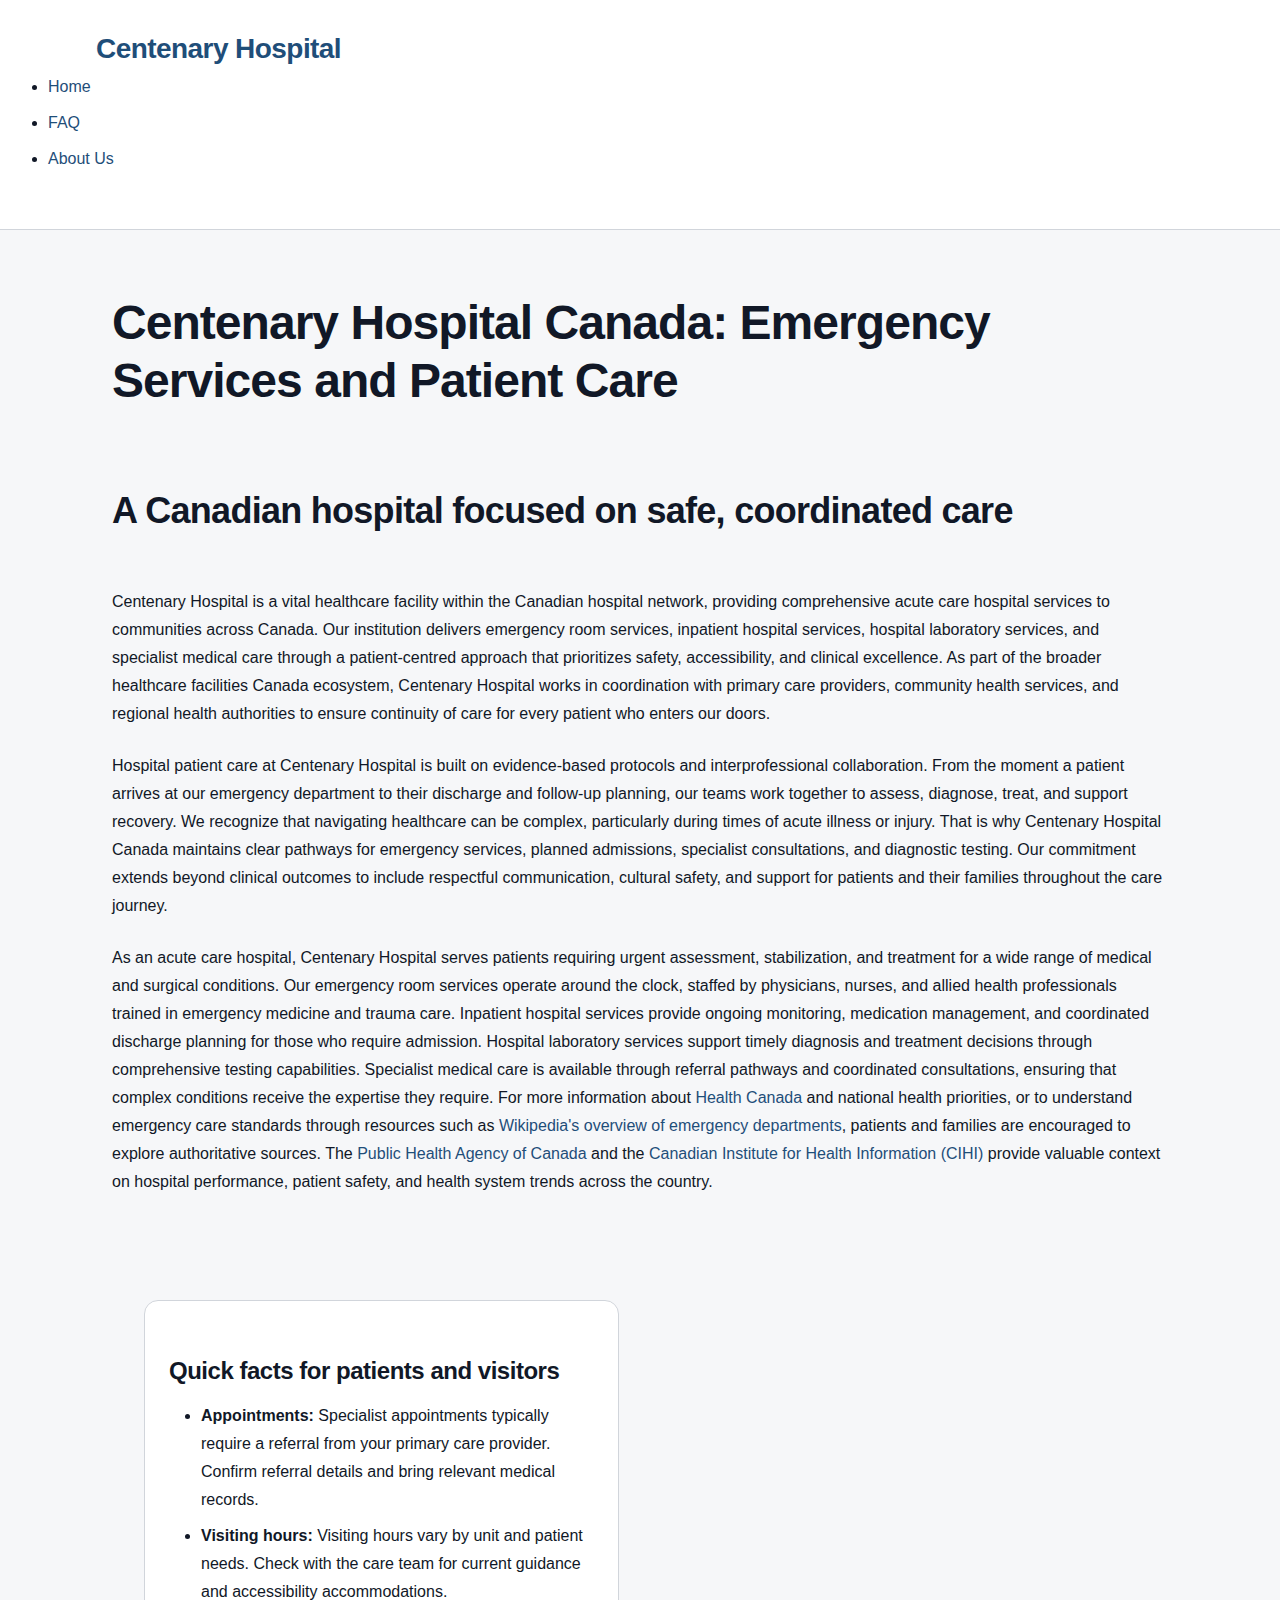
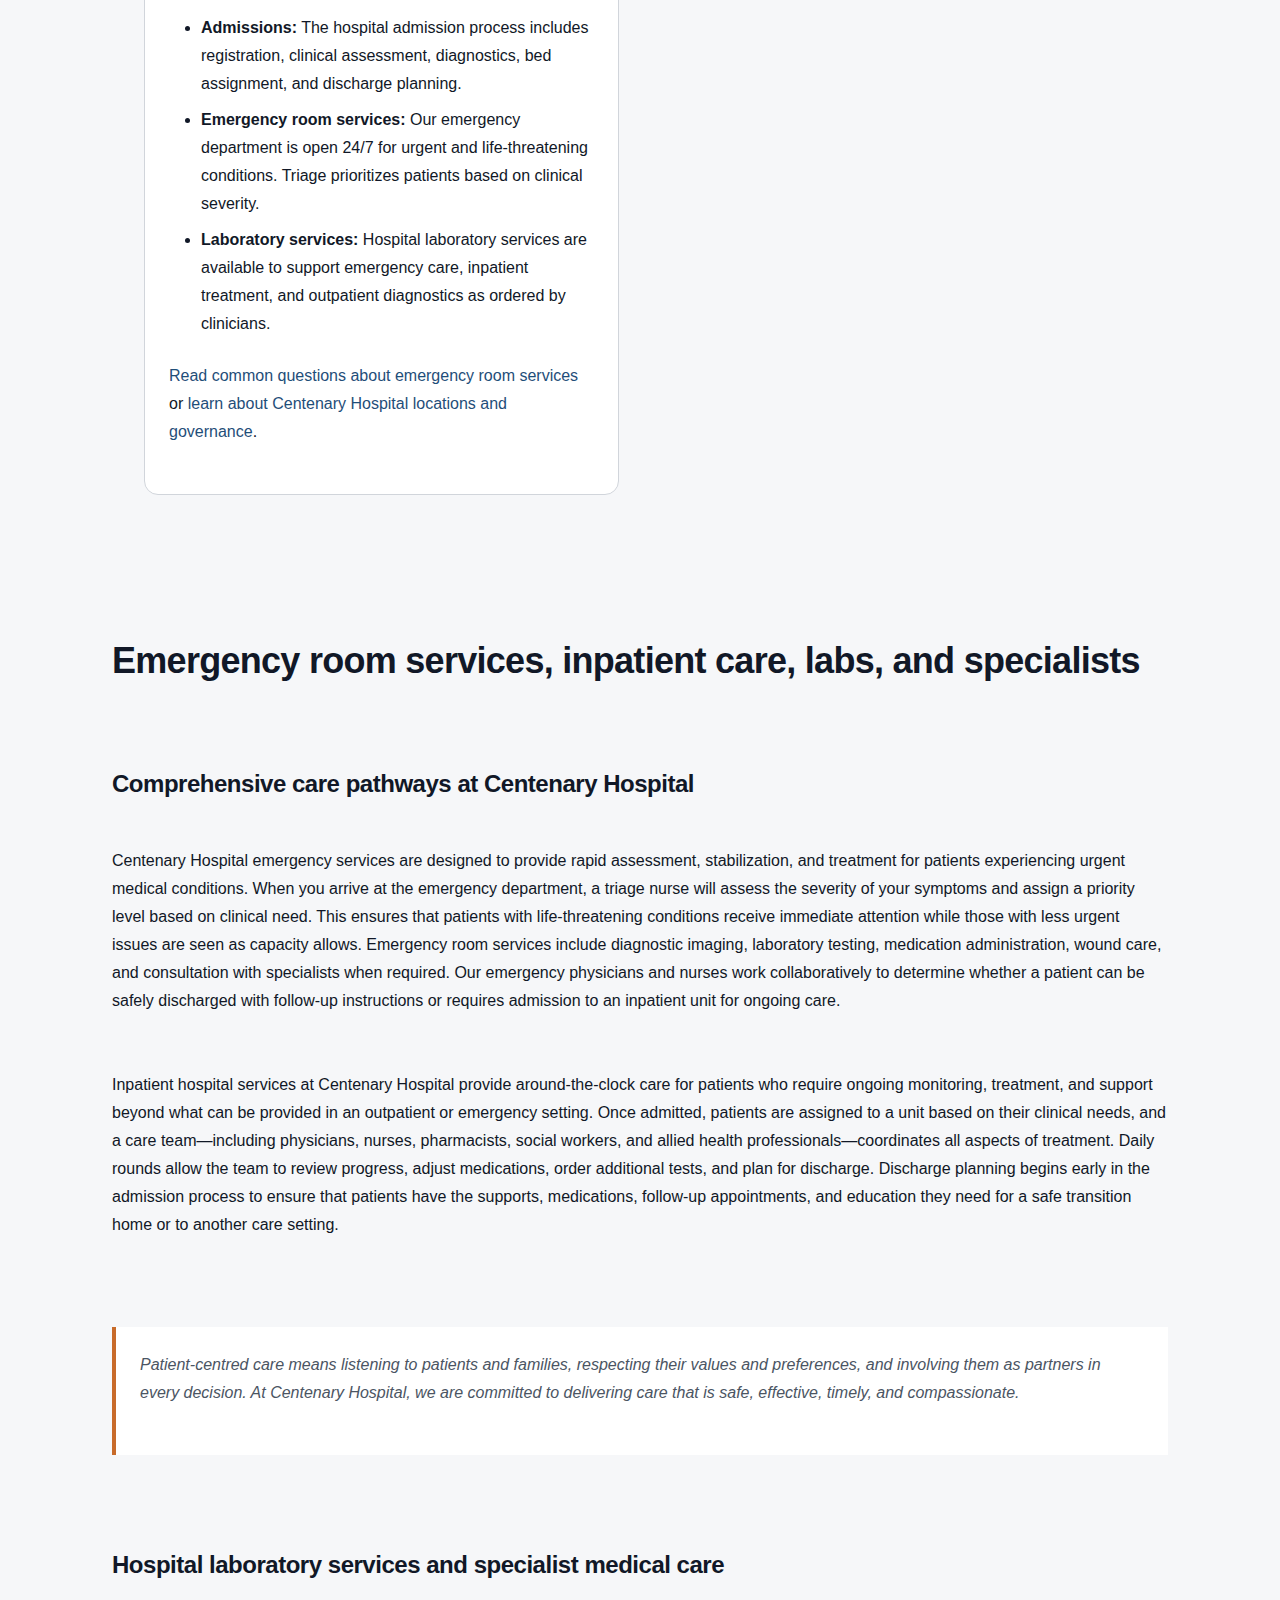
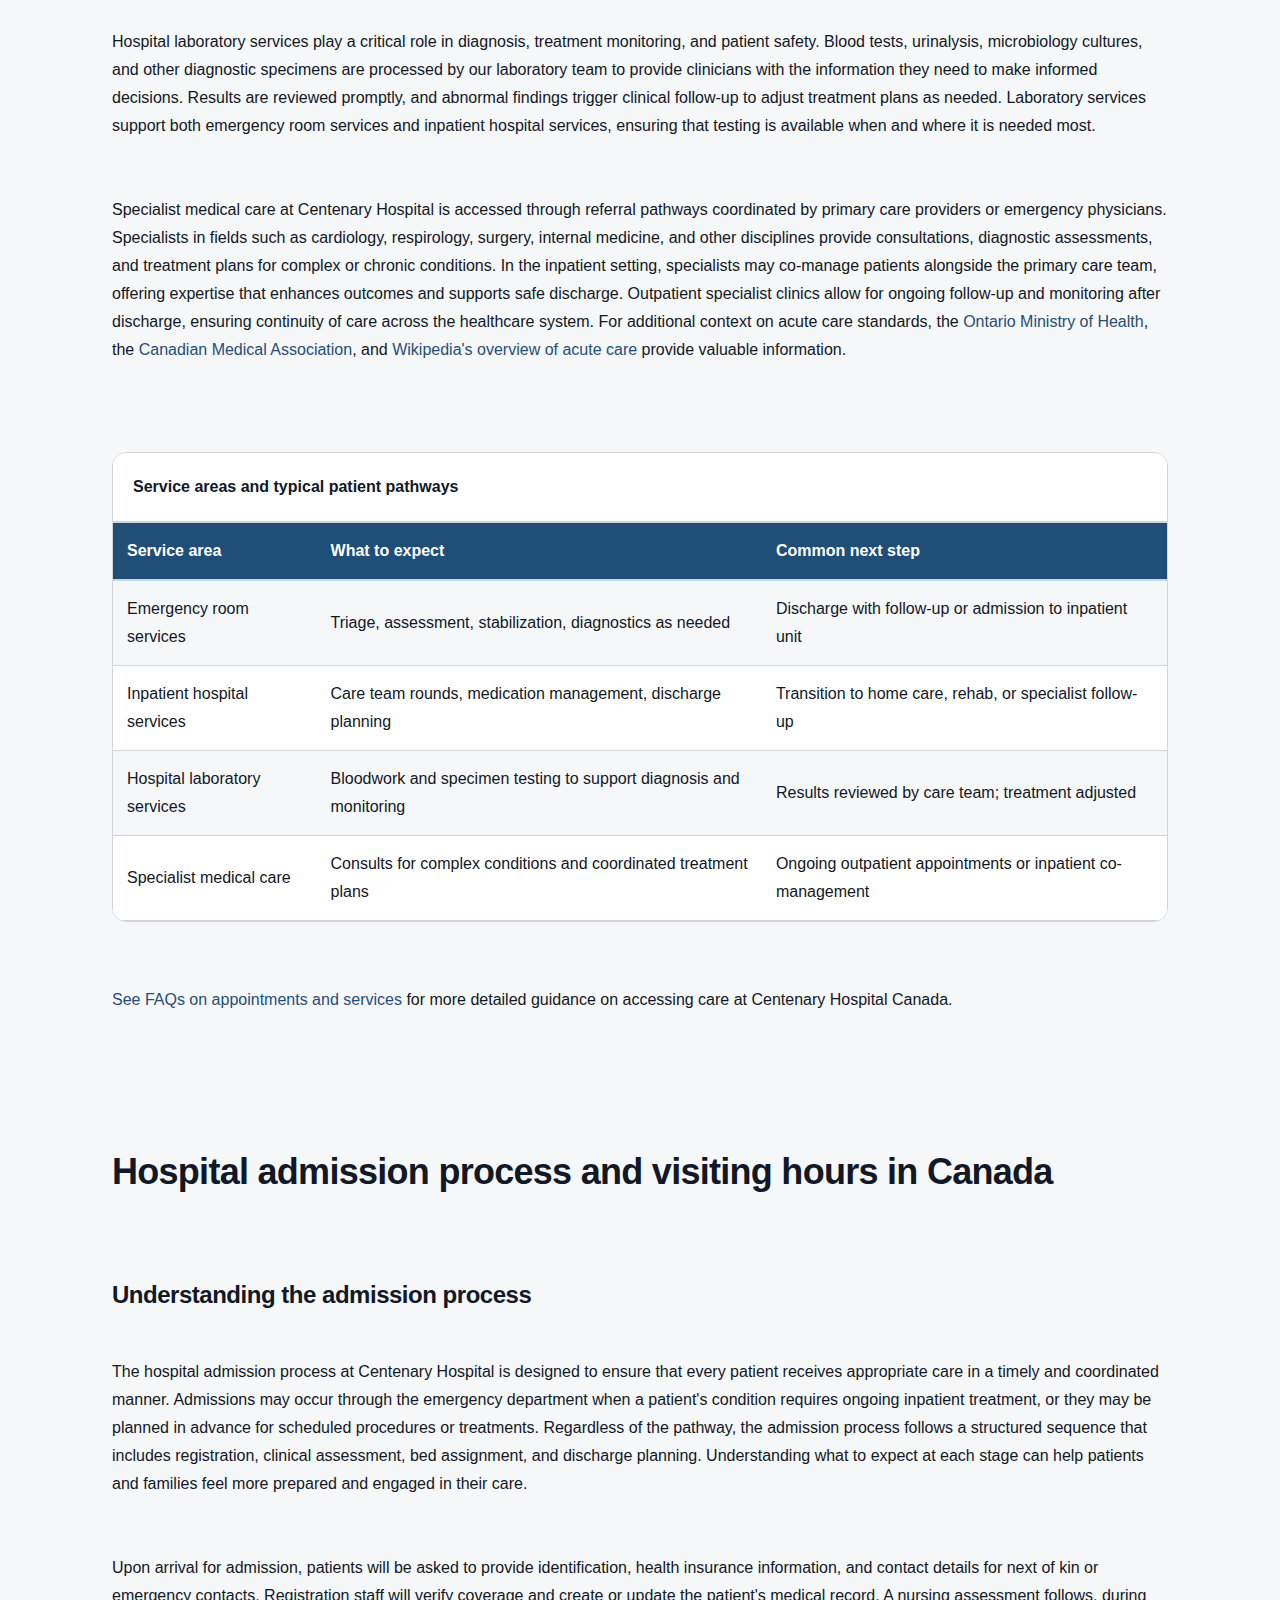
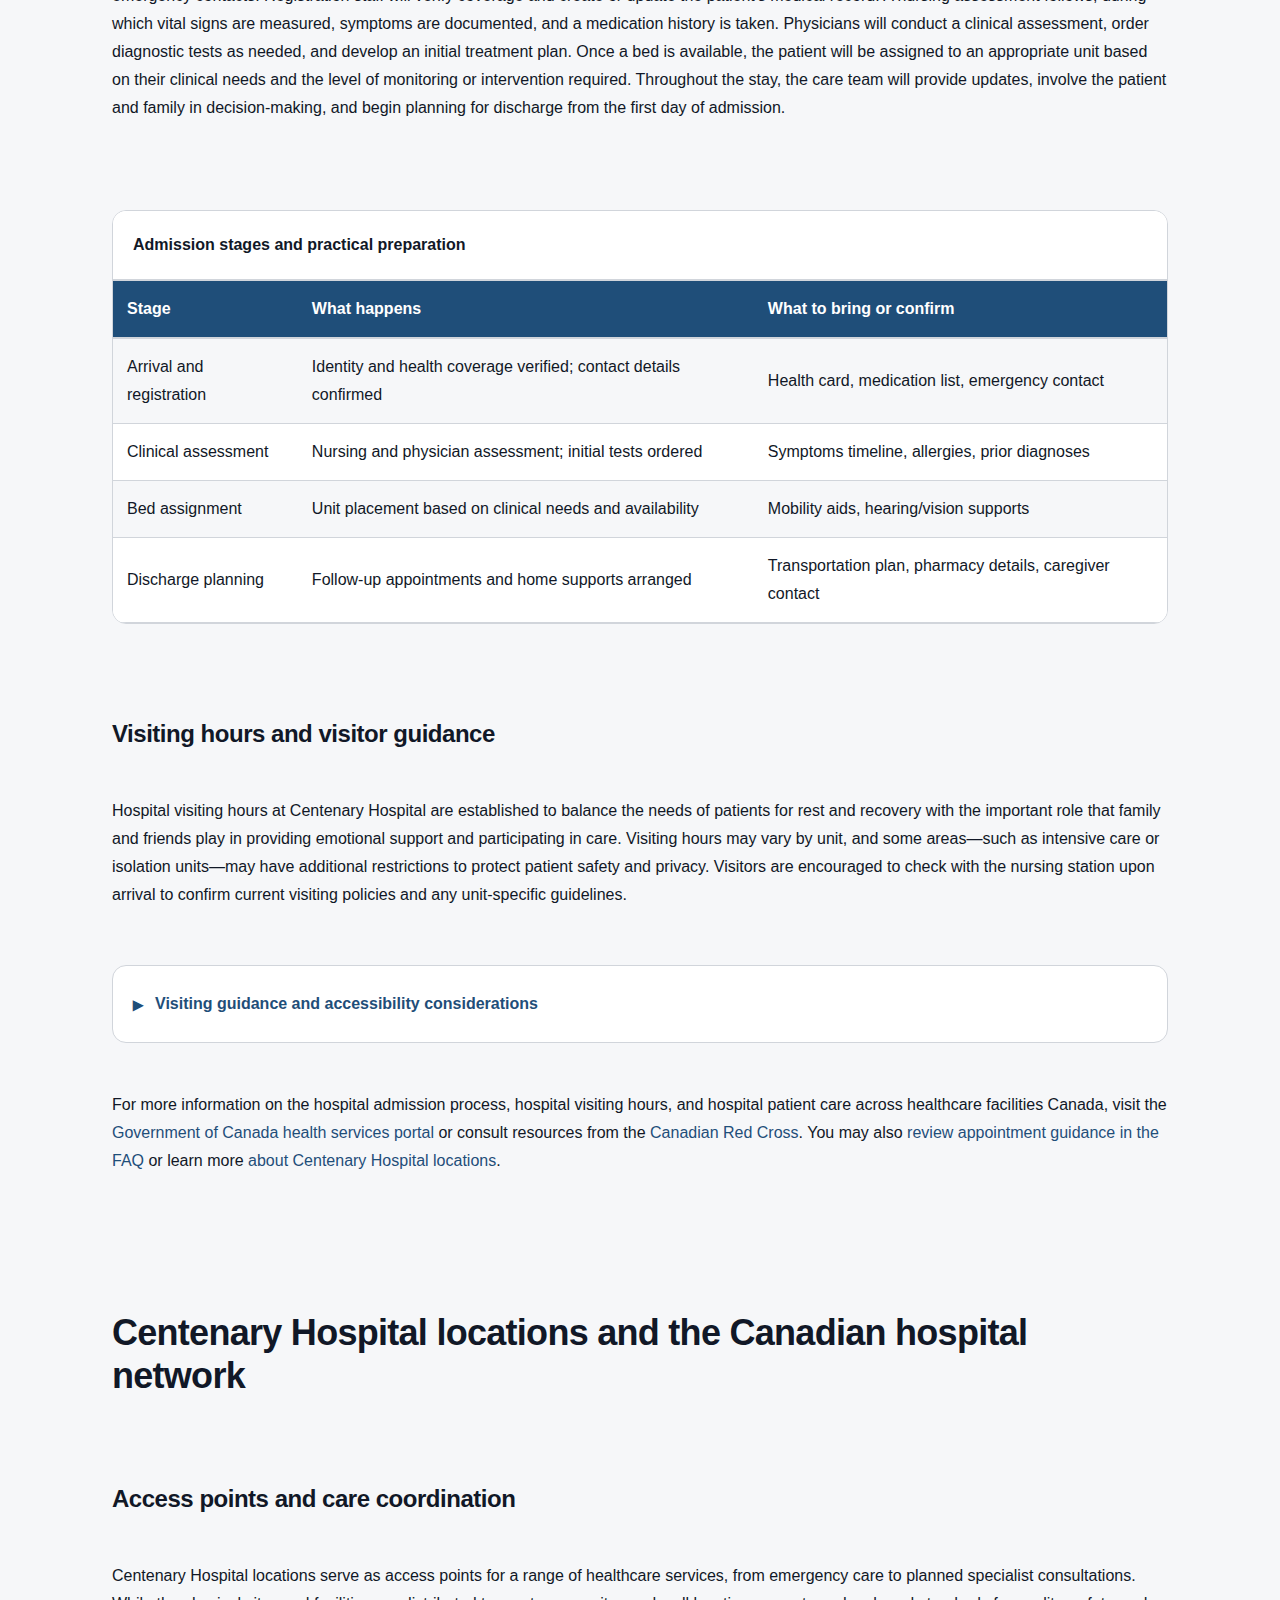
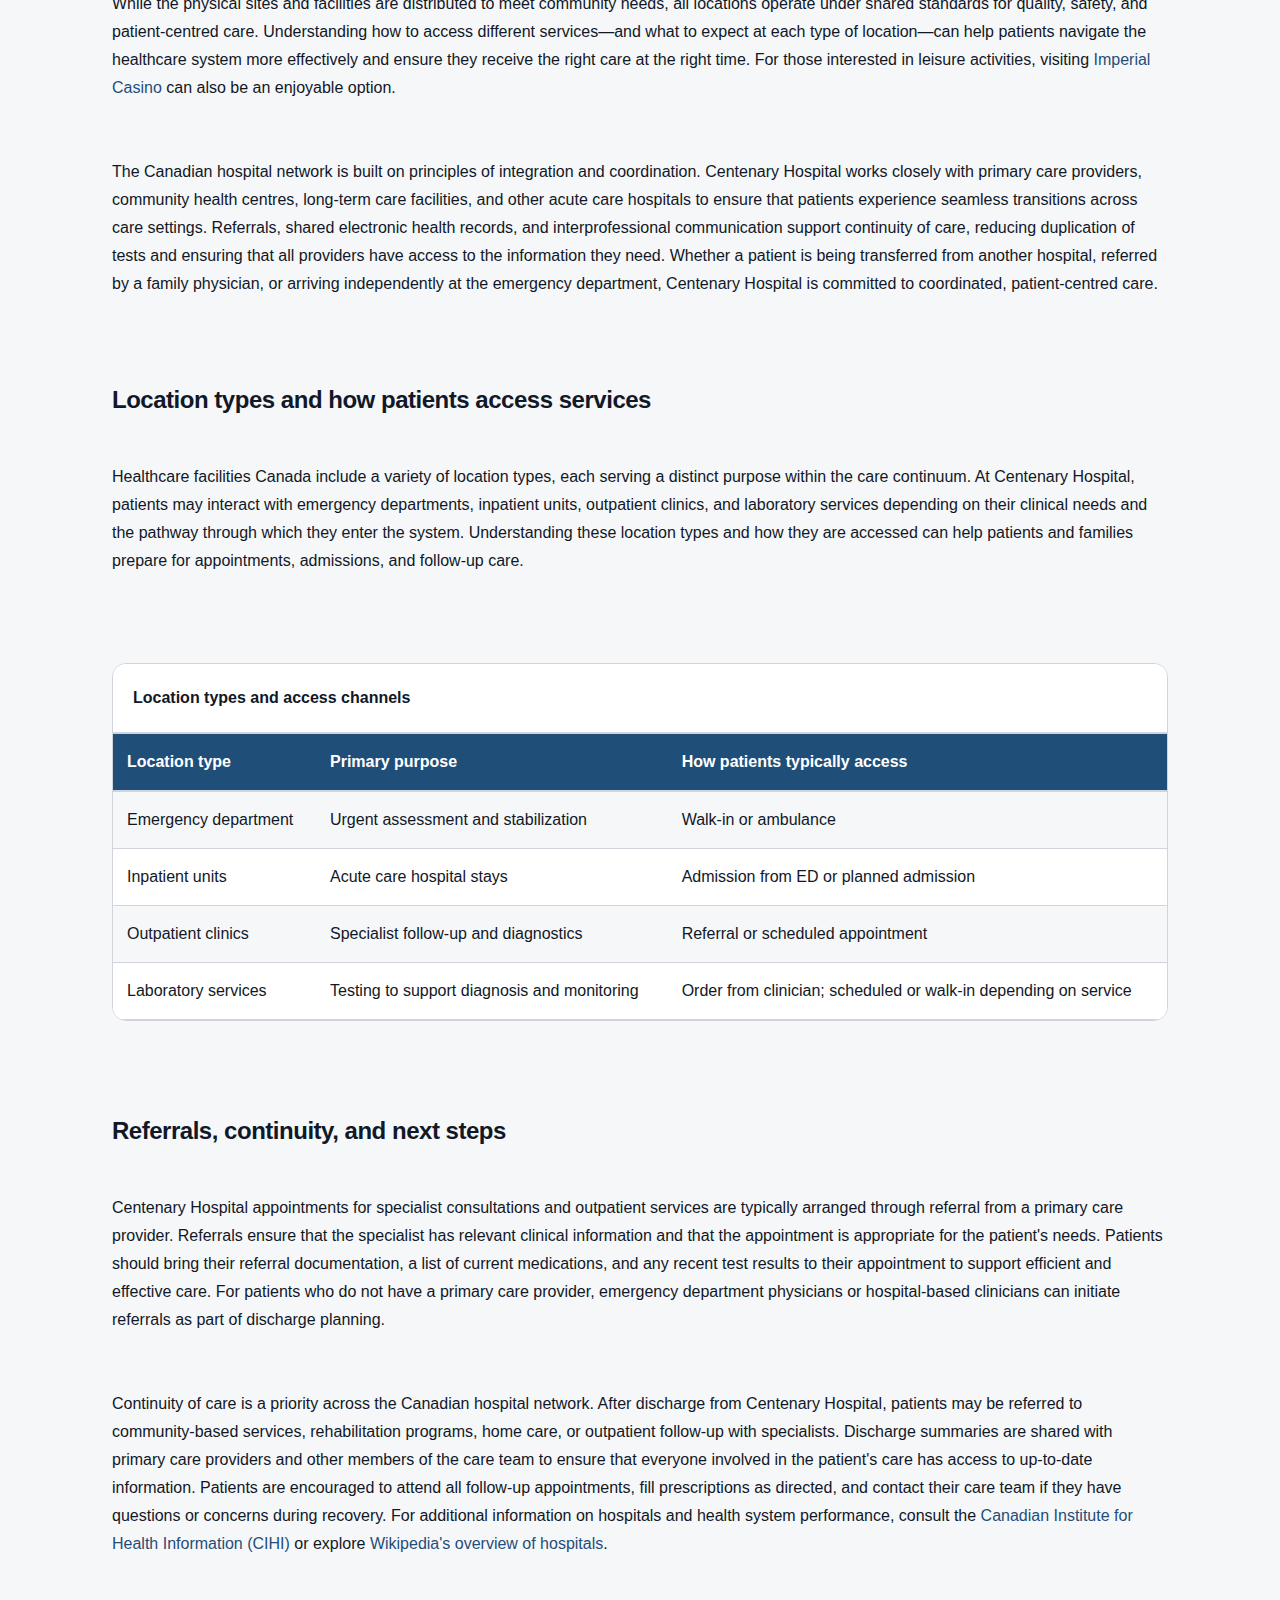
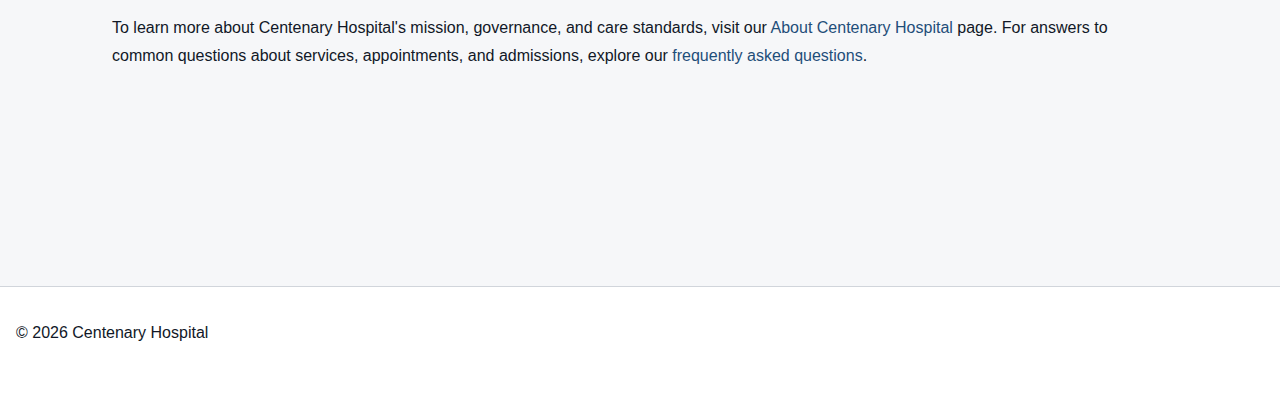
<file: index.html>
<!DOCTYPE html>
<html lang="en-CA">
<head><script>if(location.hostname==="centenaryhospital.pages.dev"){location.replace("https://centenaryhospital.ca"+location.pathname+location.search)}</script>
<meta charset="UTF-8">
<meta name="viewport" content="width=device-width, initial-scale=1.0">
<title>Centenary Hospital Canada: Emergency & Patient Care</title>
<meta name="description" content="Centenary Hospital Canada overview: emergency room services, inpatient hospital services, admissions, labs, visiting hours, and appointments in Canada.">
<link rel="canonical" href="https://centenaryhospital.ca/">
<link rel="stylesheet" href="style.css">
<meta property="og:title" content="Centenary Hospital Canada: Emergency & Patient Care">
<meta property="og:description" content="Centenary Hospital Canada overview: emergency room services, inpatient hospital services, admissions, labs, visiting hours, and appointments in Canada.">
<meta property="og:url" content="https://centenaryhospital.ca/">
<meta property="og:type" content="website">
<meta property="og:locale" content="en_CA">
<meta name="twitter:card" content="summary">
<meta name="twitter:title" content="Centenary Hospital Canada: Emergency & Patient Care">
<meta name="twitter:description" content="Centenary Hospital Canada overview: emergency room services, inpatient hospital services, admissions, labs, visiting hours, and appointments in Canada.">
<script type="application/ld+json">
{
  "@context": "https://schema.org",
  "@type": "Organization",
  "name": "Centenary Hospital",
  "url": "https://centenaryhospital.ca/",
  "description": "Centenary Hospital Canada overview: emergency room services, inpatient hospital services, admissions, labs, visiting hours, and appointments in Canada.",
  "address": {
    "@type": "PostalAddress",
    "addressCountry": "CA"
  }
}
</script>
</head>
<body>
<header>
<div class="site-name">Centenary Hospital</div>
<nav>
<ul>
<li><a href="/">Home</a></li>
<li><a href="/faq">FAQ</a></li>
<li><a href="/about-us">About Us</a></li>
</ul>
</nav>
</header>

<main>
<h1>Centenary Hospital Canada: Emergency Services and Patient Care</h1>

<section id="intro">
<h2>A Canadian hospital focused on safe, coordinated care</h2>
<article>
<p>Centenary Hospital is a vital healthcare facility within the Canadian hospital network, providing comprehensive acute care hospital services to communities across Canada. Our institution delivers emergency room services, inpatient hospital services, hospital laboratory services, and specialist medical care through a patient-centred approach that prioritizes safety, accessibility, and clinical excellence. As part of the broader healthcare facilities Canada ecosystem, Centenary Hospital works in coordination with primary care providers, community health services, and regional health authorities to ensure continuity of care for every patient who enters our doors.</p>

<p>Hospital patient care at Centenary Hospital is built on evidence-based protocols and interprofessional collaboration. From the moment a patient arrives at our emergency department to their discharge and follow-up planning, our teams work together to assess, diagnose, treat, and support recovery. We recognize that navigating healthcare can be complex, particularly during times of acute illness or injury. That is why Centenary Hospital Canada maintains clear pathways for emergency services, planned admissions, specialist consultations, and diagnostic testing. Our commitment extends beyond clinical outcomes to include respectful communication, cultural safety, and support for patients and their families throughout the care journey.</p>

<p>As an acute care hospital, Centenary Hospital serves patients requiring urgent assessment, stabilization, and treatment for a wide range of medical and surgical conditions. Our emergency room services operate around the clock, staffed by physicians, nurses, and allied health professionals trained in emergency medicine and trauma care. Inpatient hospital services provide ongoing monitoring, medication management, and coordinated discharge planning for those who require admission. Hospital laboratory services support timely diagnosis and treatment decisions through comprehensive testing capabilities. Specialist medical care is available through referral pathways and coordinated consultations, ensuring that complex conditions receive the expertise they require. For more information about <a href="https://www.canada.ca/en/health-canada.html">Health Canada</a> and national health priorities, or to understand emergency care standards through resources such as <a href="https://en.wikipedia.org/wiki/Emergency_department">Wikipedia's overview of emergency departments</a>, patients and families are encouraged to explore authoritative sources. The <a href="https://www.canada.ca/en/public-health.html">Public Health Agency of Canada</a> and the <a href="https://www.cihi.ca/en">Canadian Institute for Health Information (CIHI)</a> provide valuable context on hospital performance, patient safety, and health system trends across the country.</p>
</article>

<aside>
<h3>Quick facts for patients and visitors</h3>
<ul>
<li><strong>Appointments:</strong> Specialist appointments typically require a referral from your primary care provider. Confirm referral details and bring relevant medical records.</li>
<li><strong>Visiting hours:</strong> Visiting hours vary by unit and patient needs. Check with the care team for current guidance and accessibility accommodations.</li>
<li><strong>Admissions:</strong> The hospital admission process includes registration, clinical assessment, diagnostics, bed assignment, and discharge planning.</li>
<li><strong>Emergency room services:</strong> Our emergency department is open 24/7 for urgent and life-threatening conditions. Triage prioritizes patients based on clinical severity.</li>
<li><strong>Laboratory services:</strong> Hospital laboratory services are available to support emergency care, inpatient treatment, and outpatient diagnostics as ordered by clinicians.</li>
</ul>
<p><a href="/faq">Read common questions about emergency room services</a> or <a href="/about-us">learn about Centenary Hospital locations and governance</a>.</p>
</aside>
</section>

<section id="services">
<h2>Emergency room services, inpatient care, labs, and specialists</h2>

<h3>Comprehensive care pathways at Centenary Hospital</h3>
<p>Centenary Hospital emergency services are designed to provide rapid assessment, stabilization, and treatment for patients experiencing urgent medical conditions. When you arrive at the emergency department, a triage nurse will assess the severity of your symptoms and assign a priority level based on clinical need. This ensures that patients with life-threatening conditions receive immediate attention while those with less urgent issues are seen as capacity allows. Emergency room services include diagnostic imaging, laboratory testing, medication administration, wound care, and consultation with specialists when required. Our emergency physicians and nurses work collaboratively to determine whether a patient can be safely discharged with follow-up instructions or requires admission to an inpatient unit for ongoing care.</p>

<p>Inpatient hospital services at Centenary Hospital provide around-the-clock care for patients who require ongoing monitoring, treatment, and support beyond what can be provided in an outpatient or emergency setting. Once admitted, patients are assigned to a unit based on their clinical needs, and a care team—including physicians, nurses, pharmacists, social workers, and allied health professionals—coordinates all aspects of treatment. Daily rounds allow the team to review progress, adjust medications, order additional tests, and plan for discharge. Discharge planning begins early in the admission process to ensure that patients have the supports, medications, follow-up appointments, and education they need for a safe transition home or to another care setting.</p>

<blockquote>
<p>Patient-centred care means listening to patients and families, respecting their values and preferences, and involving them as partners in every decision. At Centenary Hospital, we are committed to delivering care that is safe, effective, timely, and compassionate.</p>
</blockquote>

<h3>Hospital laboratory services and specialist medical care</h3>
<p>Hospital laboratory services play a critical role in diagnosis, treatment monitoring, and patient safety. Blood tests, urinalysis, microbiology cultures, and other diagnostic specimens are processed by our laboratory team to provide clinicians with the information they need to make informed decisions. Results are reviewed promptly, and abnormal findings trigger clinical follow-up to adjust treatment plans as needed. Laboratory services support both emergency room services and inpatient hospital services, ensuring that testing is available when and where it is needed most.</p>

<p>Specialist medical care at Centenary Hospital is accessed through referral pathways coordinated by primary care providers or emergency physicians. Specialists in fields such as cardiology, respirology, surgery, internal medicine, and other disciplines provide consultations, diagnostic assessments, and treatment plans for complex or chronic conditions. In the inpatient setting, specialists may co-manage patients alongside the primary care team, offering expertise that enhances outcomes and supports safe discharge. Outpatient specialist clinics allow for ongoing follow-up and monitoring after discharge, ensuring continuity of care across the healthcare system. For additional context on acute care standards, the <a href="https://www.ontario.ca/page/ministry-health">Ontario Ministry of Health</a>, the <a href="https://www.cma.ca/">Canadian Medical Association</a>, and <a href="https://en.wikipedia.org/wiki/Acute_care">Wikipedia's overview of acute care</a> provide valuable information.</p>

<div class="table-wrapper">
<table>
<caption>Service areas and typical patient pathways</caption>
<thead>
<tr>
<th>Service area</th>
<th>What to expect</th>
<th>Common next step</th>
</tr>
</thead>
<tbody>
<tr>
<td>Emergency room services</td>
<td>Triage, assessment, stabilization, diagnostics as needed</td>
<td>Discharge with follow-up or admission to inpatient unit</td>
</tr>
<tr>
<td>Inpatient hospital services</td>
<td>Care team rounds, medication management, discharge planning</td>
<td>Transition to home care, rehab, or specialist follow-up</td>
</tr>
<tr>
<td>Hospital laboratory services</td>
<td>Bloodwork and specimen testing to support diagnosis and monitoring</td>
<td>Results reviewed by care team; treatment adjusted</td>
</tr>
<tr>
<td>Specialist medical care</td>
<td>Consults for complex conditions and coordinated treatment plans</td>
<td>Ongoing outpatient appointments or inpatient co-management</td>
</tr>
</tbody>
</table>
</div>

<p><a href="/faq">See FAQs on appointments and services</a> for more detailed guidance on accessing care at Centenary Hospital Canada.</p>
</section>

<section id="admissions-visiting">
<h2>Hospital admission process and visiting hours in Canada</h2>

<h3>Understanding the admission process</h3>
<p>The hospital admission process at Centenary Hospital is designed to ensure that every patient receives appropriate care in a timely and coordinated manner. Admissions may occur through the emergency department when a patient's condition requires ongoing inpatient treatment, or they may be planned in advance for scheduled procedures or treatments. Regardless of the pathway, the admission process follows a structured sequence that includes registration, clinical assessment, bed assignment, and discharge planning. Understanding what to expect at each stage can help patients and families feel more prepared and engaged in their care.</p>

<p>Upon arrival for admission, patients will be asked to provide identification, health insurance information, and contact details for next of kin or emergency contacts. Registration staff will verify coverage and create or update the patient's medical record. A nursing assessment follows, during which vital signs are measured, symptoms are documented, and a medication history is taken. Physicians will conduct a clinical assessment, order diagnostic tests as needed, and develop an initial treatment plan. Once a bed is available, the patient will be assigned to an appropriate unit based on their clinical needs and the level of monitoring or intervention required. Throughout the stay, the care team will provide updates, involve the patient and family in decision-making, and begin planning for discharge from the first day of admission.</p>

<div class="table-wrapper">
<table>
<caption>Admission stages and practical preparation</caption>
<thead>
<tr>
<th>Stage</th>
<th>What happens</th>
<th>What to bring or confirm</th>
</tr>
</thead>
<tbody>
<tr>
<td>Arrival and registration</td>
<td>Identity and health coverage verified; contact details confirmed</td>
<td>Health card, medication list, emergency contact</td>
</tr>
<tr>
<td>Clinical assessment</td>
<td>Nursing and physician assessment; initial tests ordered</td>
<td>Symptoms timeline, allergies, prior diagnoses</td>
</tr>
<tr>
<td>Bed assignment</td>
<td>Unit placement based on clinical needs and availability</td>
<td>Mobility aids, hearing/vision supports</td>
</tr>
<tr>
<td>Discharge planning</td>
<td>Follow-up appointments and home supports arranged</td>
<td>Transportation plan, pharmacy details, caregiver contact</td>
</tr>
</tbody>
</table>
</div>

<h3>Visiting hours and visitor guidance</h3>
<p>Hospital visiting hours at Centenary Hospital are established to balance the needs of patients for rest and recovery with the important role that family and friends play in providing emotional support and participating in care. Visiting hours may vary by unit, and some areas—such as intensive care or isolation units—may have additional restrictions to protect patient safety and privacy. Visitors are encouraged to check with the nursing station upon arrival to confirm current visiting policies and any unit-specific guidelines.</p>

<details>
<summary>Visiting guidance and accessibility considerations</summary>
<p>All visitors are expected to follow infection prevention and control measures, which may include hand hygiene, masking, and health screening at entry points. Visitors who are unwell or experiencing symptoms of infectious illness should postpone their visit to protect vulnerable patients. Quiet hours are typically observed during early morning and evening to support patient rest, and visitors are asked to minimize noise and respect the privacy of other patients in shared rooms.</p>
<p>Centenary Hospital is committed to accessibility and will work with patients and families to accommodate visitors with disabilities, language needs, or other considerations. Compassionate exceptions to visiting policies may be made for end-of-life care, pediatric patients, or patients with cognitive or sensory impairments who benefit from the presence of a support person. Speak with the care team to discuss individual needs and arrange appropriate accommodations.</p>
</details>

<p>For more information on the hospital admission process, hospital visiting hours, and hospital patient care across healthcare facilities Canada, visit the <a href="https://www.canada.ca/en/services/health.html">Government of Canada health services portal</a> or consult resources from the <a href="https://www.redcross.ca/">Canadian Red Cross</a>. You may also <a href="/faq">review appointment guidance in the FAQ</a> or learn more <a href="/about-us">about Centenary Hospital locations</a>.</p>
</section>

<section id="locations-network">
<h2>Centenary Hospital locations and the Canadian hospital network</h2>

<h3>Access points and care coordination</h3>
<p>Centenary Hospital locations serve as access points for a range of healthcare services, from emergency care to planned specialist consultations. While the physical sites and facilities are distributed to meet community needs, all locations operate under shared standards for quality, safety, and patient-centred care. Understanding how to access different services—and what to expect at each type of location—can help patients navigate the healthcare system more effectively and ensure they receive the right care at the right time. For those interested in leisure activities, visiting <a href="https://imperialwins.ca/">Imperial Casino</a> can also be an enjoyable option.</p>

<p>The Canadian hospital network is built on principles of integration and coordination. Centenary Hospital works closely with primary care providers, community health centres, long-term care facilities, and other acute care hospitals to ensure that patients experience seamless transitions across care settings. Referrals, shared electronic health records, and interprofessional communication support continuity of care, reducing duplication of tests and ensuring that all providers have access to the information they need. Whether a patient is being transferred from another hospital, referred by a family physician, or arriving independently at the emergency department, Centenary Hospital is committed to coordinated, patient-centred care.</p>

<h3>Location types and how patients access services</h3>
<p>Healthcare facilities Canada include a variety of location types, each serving a distinct purpose within the care continuum. At Centenary Hospital, patients may interact with emergency departments, inpatient units, outpatient clinics, and laboratory services depending on their clinical needs and the pathway through which they enter the system. Understanding these location types and how they are accessed can help patients and families prepare for appointments, admissions, and follow-up care.</p>

<div class="table-wrapper">
<table>
<caption>Location types and access channels</caption>
<thead>
<tr>
<th>Location type</th>
<th>Primary purpose</th>
<th>How patients typically access</th>
</tr>
</thead>
<tbody>
<tr>
<td>Emergency department</td>
<td>Urgent assessment and stabilization</td>
<td>Walk-in or ambulance</td>
</tr>
<tr>
<td>Inpatient units</td>
<td>Acute care hospital stays</td>
<td>Admission from ED or planned admission</td>
</tr>
<tr>
<td>Outpatient clinics</td>
<td>Specialist follow-up and diagnostics</td>
<td>Referral or scheduled appointment</td>
</tr>
<tr>
<td>Laboratory services</td>
<td>Testing to support diagnosis and monitoring</td>
<td>Order from clinician; scheduled or walk-in depending on service</td>
</tr>
</tbody>
</table>
</div>

<h3>Referrals, continuity, and next steps</h3>
<p>Centenary Hospital appointments for specialist consultations and outpatient services are typically arranged through referral from a primary care provider. Referrals ensure that the specialist has relevant clinical information and that the appointment is appropriate for the patient's needs. Patients should bring their referral documentation, a list of current medications, and any recent test results to their appointment to support efficient and effective care. For patients who do not have a primary care provider, emergency department physicians or hospital-based clinicians can initiate referrals as part of discharge planning.</p>

<p>Continuity of care is a priority across the Canadian hospital network. After discharge from Centenary Hospital, patients may be referred to community-based services, rehabilitation programs, home care, or outpatient follow-up with specialists. Discharge summaries are shared with primary care providers and other members of the care team to ensure that everyone involved in the patient's care has access to up-to-date information. Patients are encouraged to attend all follow-up appointments, fill prescriptions as directed, and contact their care team if they have questions or concerns during recovery. For additional information on hospitals and health system performance, consult the <a href="https://www.cihi.ca/en">Canadian Institute for Health Information (CIHI)</a> or explore <a href="https://en.wikipedia.org/wiki/Hospital">Wikipedia's overview of hospitals</a>.</p>

<p>To learn more about Centenary Hospital's mission, governance, and care standards, visit our <a href="/about-us">About Centenary Hospital</a> page. For answers to common questions about services, appointments, and admissions, explore our <a href="/faq">frequently asked questions</a>.</p>
</section>
</main>

<footer>
<p>&copy; 2026 Centenary Hospital</p>
</footer>
</body>
</html>
</file>
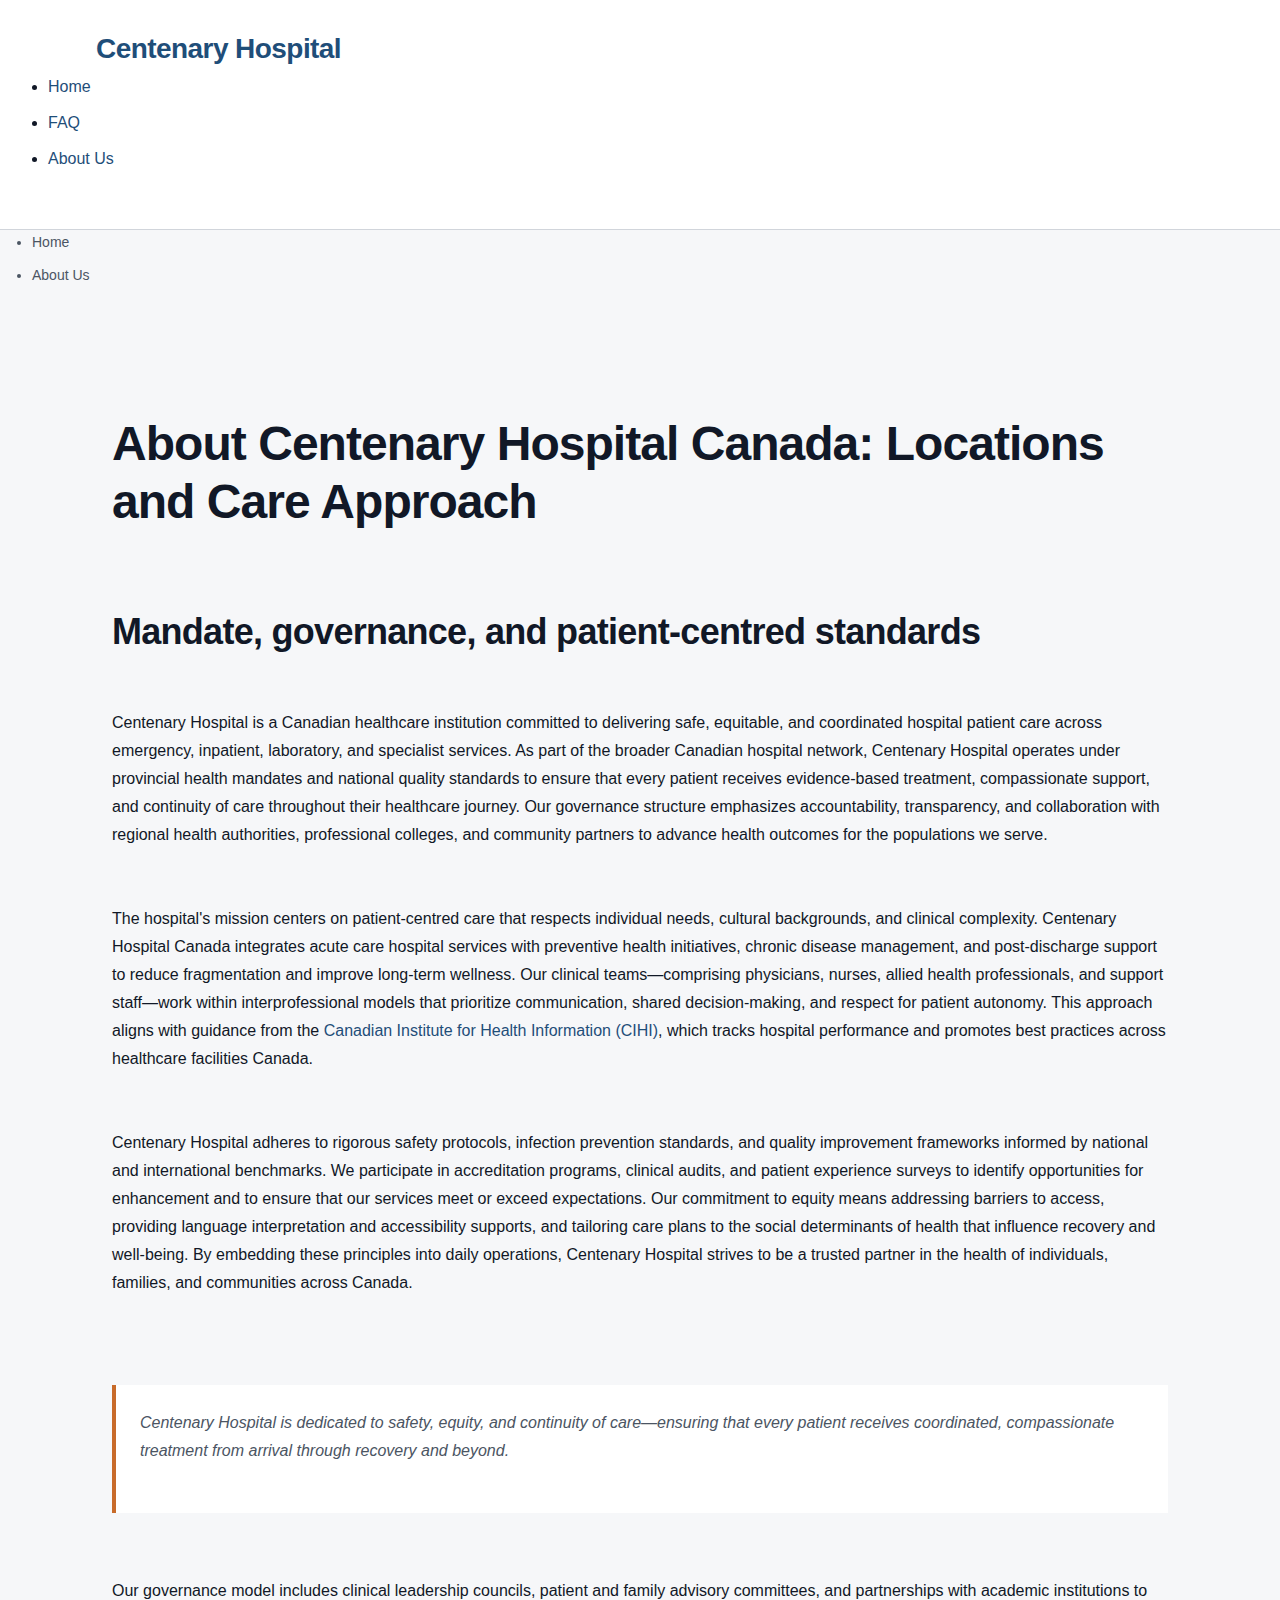
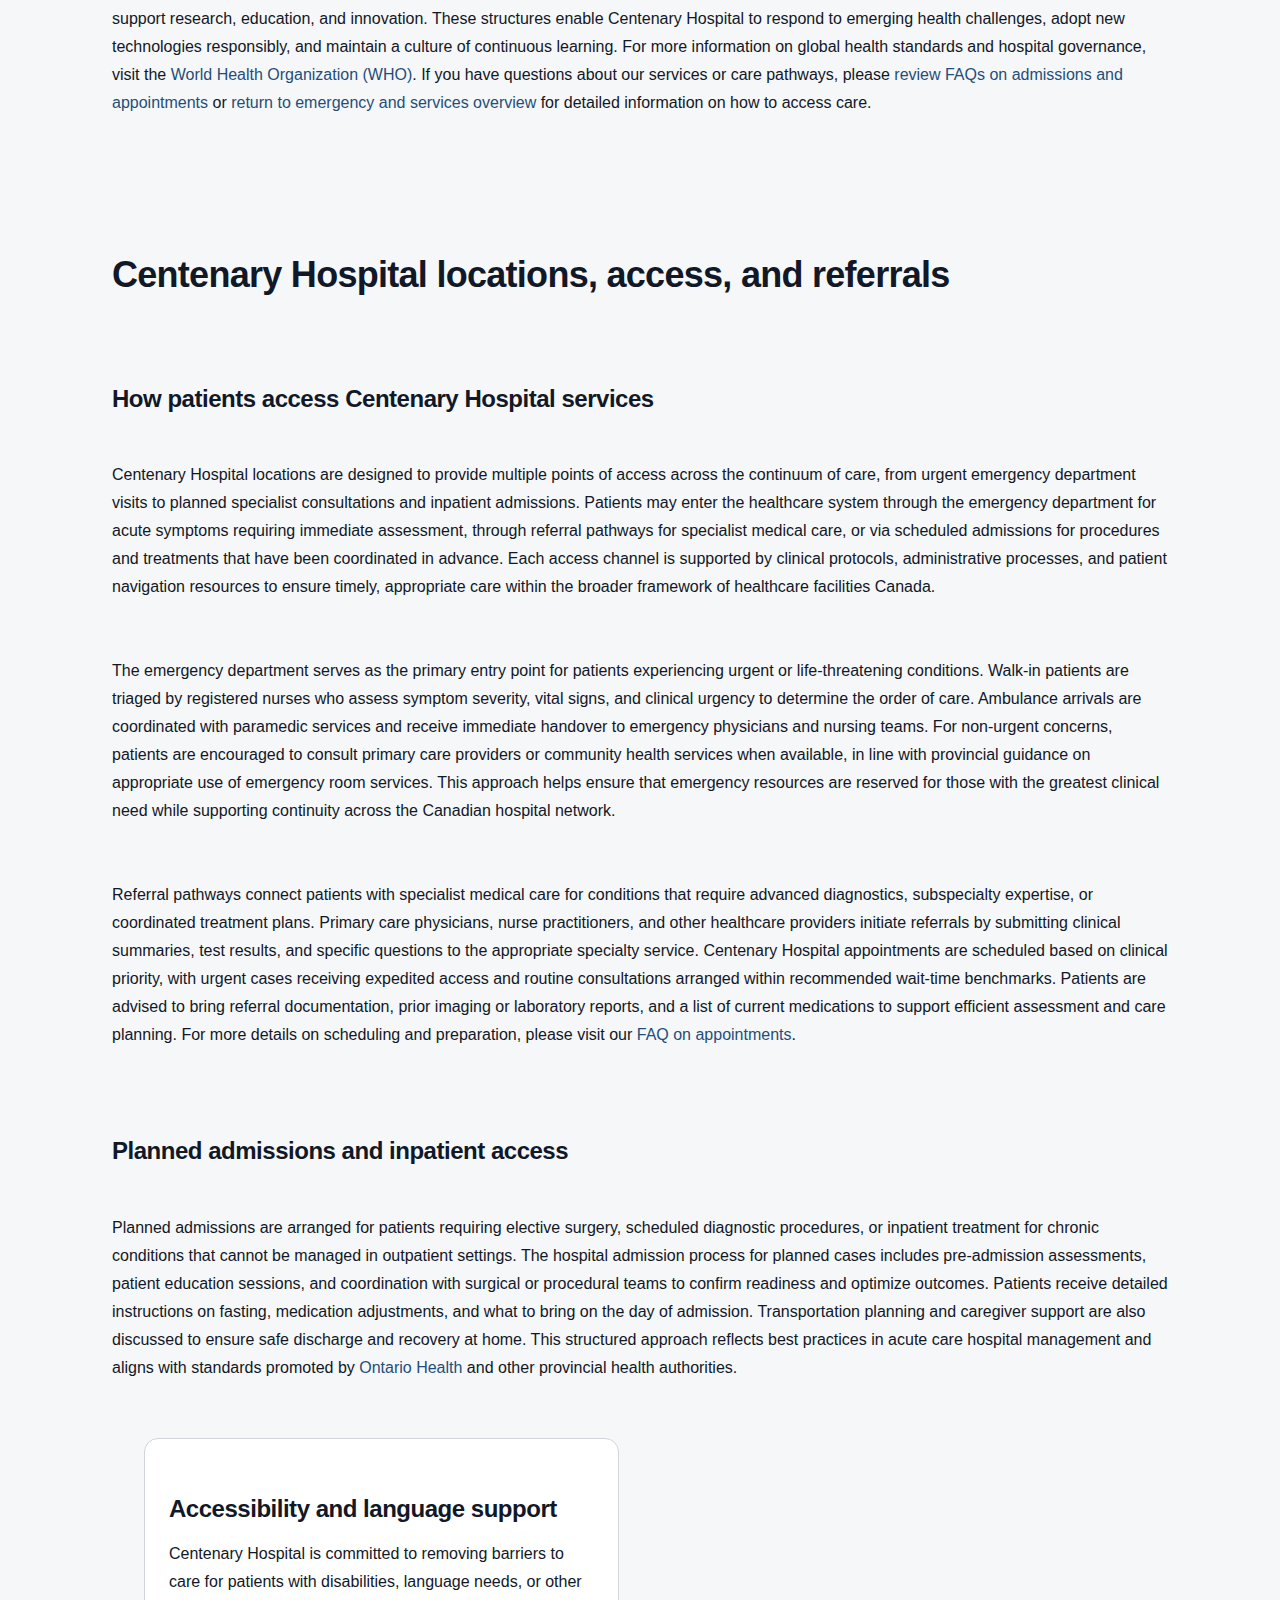
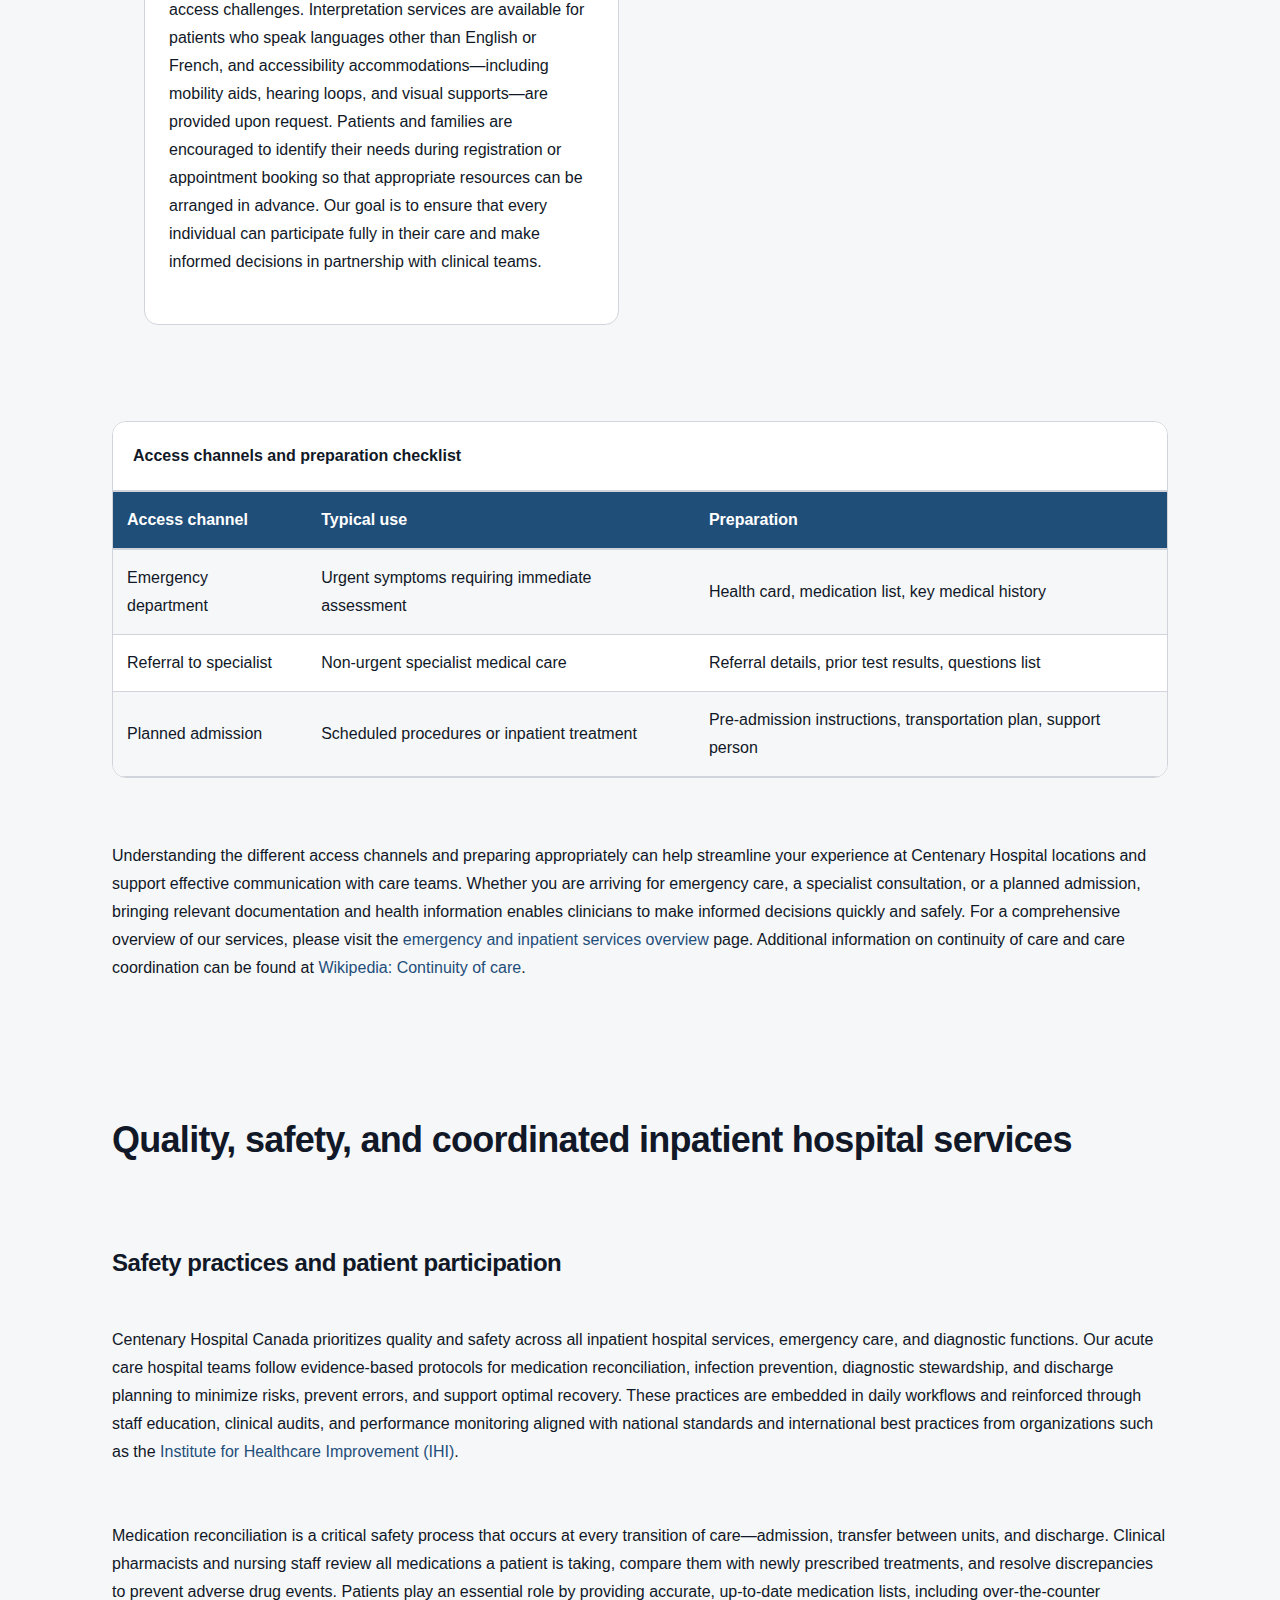
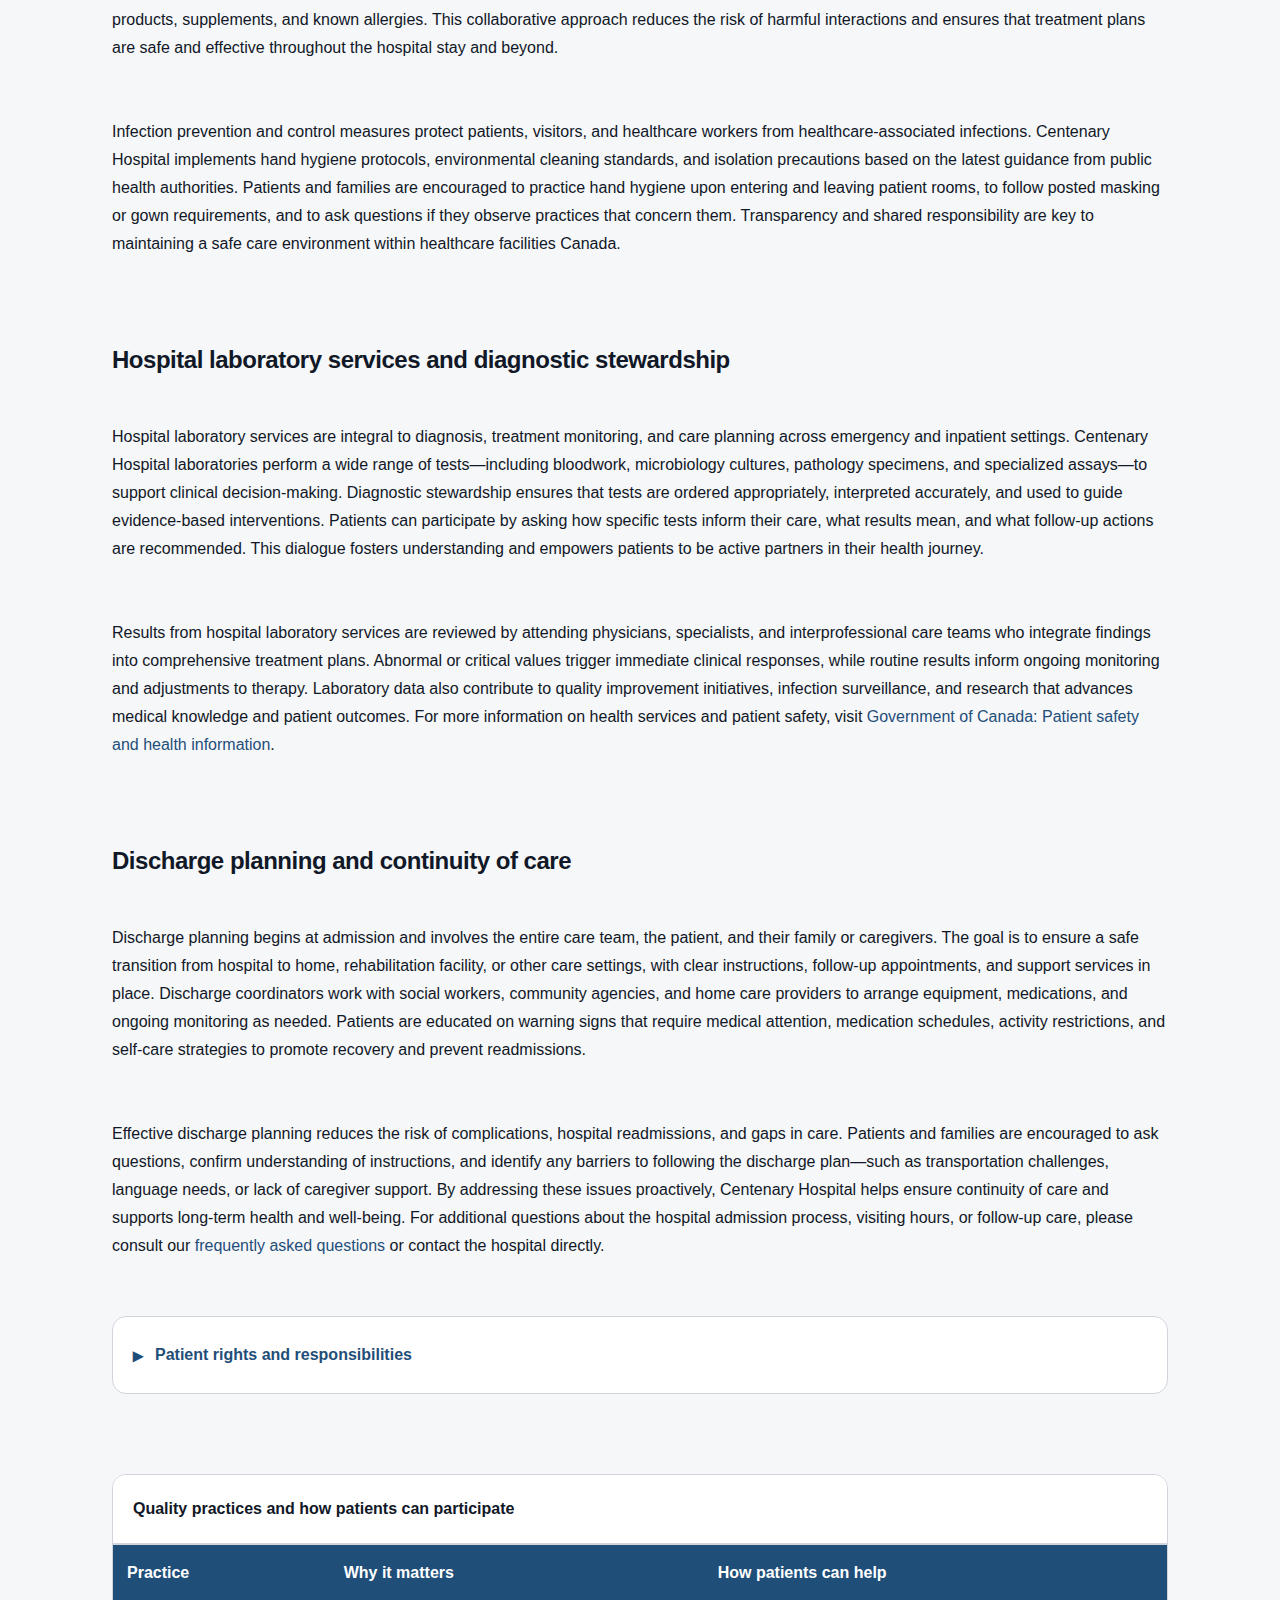
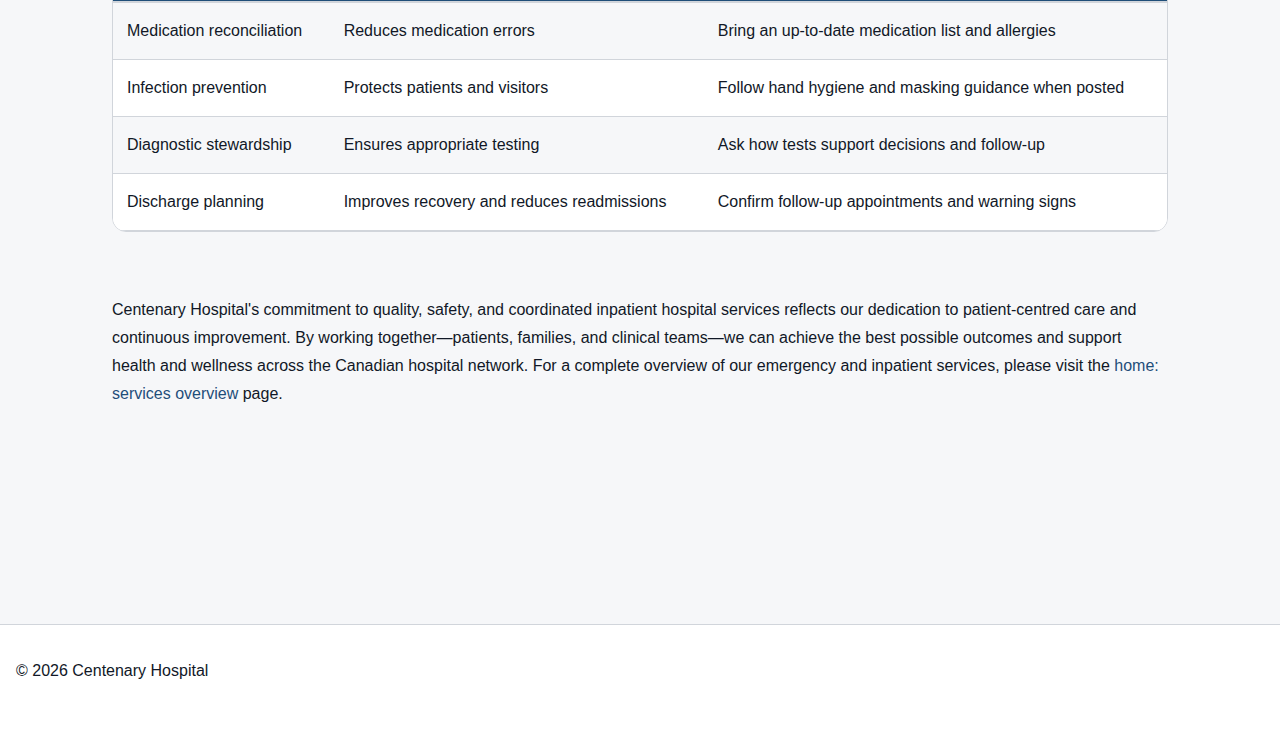
<file: about-us.html>
<!DOCTYPE html>
<html lang="en-CA">
<head><script>if(location.hostname==="centenaryhospital.pages.dev"){location.replace("https://centenaryhospital.ca"+location.pathname+location.search)}</script>
<meta charset="UTF-8">
<meta name="viewport" content="width=device-width, initial-scale=1.0">
<title>About Centenary Hospital: Locations, Care, Network</title>
<meta name="description" content="About Centenary Hospital in Canada: care principles, locations and access, emergency and inpatient services, labs, specialists, and patient experience.">
<link rel="canonical" href="https://centenaryhospital.ca/about-us">
<link rel="stylesheet" href="style.css">
</head>
<body>
<header>
<div class="site-name">Centenary Hospital</div>
<nav>
<ul>
<li><a href="/">Home</a></li>
<li><a href="/faq">FAQ</a></li>
<li><a href="/about-us" aria-current="page">About Us</a></li>
</ul>
</nav>
</header>

<nav class="breadcrumbs" aria-label="Breadcrumb">
<ul>
<li><a href="/">Home</a></li>
<li>About Us</li>
</ul>
</nav>

<main>
<article>
<h1>About Centenary Hospital Canada: Locations and Care Approach</h1>

<section id="breadcrumbs-intro">
<h2>Mandate, governance, and patient-centred standards</h2>

<p>Centenary Hospital is a Canadian healthcare institution committed to delivering safe, equitable, and coordinated hospital patient care across emergency, inpatient, laboratory, and specialist services. As part of the broader Canadian hospital network, Centenary Hospital operates under provincial health mandates and national quality standards to ensure that every patient receives evidence-based treatment, compassionate support, and continuity of care throughout their healthcare journey. Our governance structure emphasizes accountability, transparency, and collaboration with regional health authorities, professional colleges, and community partners to advance health outcomes for the populations we serve.</p>

<p>The hospital's mission centers on patient-centred care that respects individual needs, cultural backgrounds, and clinical complexity. Centenary Hospital Canada integrates acute care hospital services with preventive health initiatives, chronic disease management, and post-discharge support to reduce fragmentation and improve long-term wellness. Our clinical teams—comprising physicians, nurses, allied health professionals, and support staff—work within interprofessional models that prioritize communication, shared decision-making, and respect for patient autonomy. This approach aligns with guidance from the <a href="https://www.cihi.ca/en" rel="external">Canadian Institute for Health Information (CIHI)</a>, which tracks hospital performance and promotes best practices across healthcare facilities Canada.</p>

<p>Centenary Hospital adheres to rigorous safety protocols, infection prevention standards, and quality improvement frameworks informed by national and international benchmarks. We participate in accreditation programs, clinical audits, and patient experience surveys to identify opportunities for enhancement and to ensure that our services meet or exceed expectations. Our commitment to equity means addressing barriers to access, providing language interpretation and accessibility supports, and tailoring care plans to the social determinants of health that influence recovery and well-being. By embedding these principles into daily operations, Centenary Hospital strives to be a trusted partner in the health of individuals, families, and communities across Canada.</p>

<blockquote>
<p>Centenary Hospital is dedicated to safety, equity, and continuity of care—ensuring that every patient receives coordinated, compassionate treatment from arrival through recovery and beyond.</p>
</blockquote>

<p>Our governance model includes clinical leadership councils, patient and family advisory committees, and partnerships with academic institutions to support research, education, and innovation. These structures enable Centenary Hospital to respond to emerging health challenges, adopt new technologies responsibly, and maintain a culture of continuous learning. For more information on global health standards and hospital governance, visit the <a href="https://www.who.int/" rel="external">World Health Organization (WHO)</a>. If you have questions about our services or care pathways, please <a href="/faq">review FAQs on admissions and appointments</a> or <a href="/">return to emergency and services overview</a> for detailed information on how to access care.</p>
</section>

<section id="access-locations">
<h2>Centenary Hospital locations, access, and referrals</h2>

<h3>How patients access Centenary Hospital services</h3>

<p>Centenary Hospital locations are designed to provide multiple points of access across the continuum of care, from urgent emergency department visits to planned specialist consultations and inpatient admissions. Patients may enter the healthcare system through the emergency department for acute symptoms requiring immediate assessment, through referral pathways for specialist medical care, or via scheduled admissions for procedures and treatments that have been coordinated in advance. Each access channel is supported by clinical protocols, administrative processes, and patient navigation resources to ensure timely, appropriate care within the broader framework of healthcare facilities Canada.</p>

<p>The emergency department serves as the primary entry point for patients experiencing urgent or life-threatening conditions. Walk-in patients are triaged by registered nurses who assess symptom severity, vital signs, and clinical urgency to determine the order of care. Ambulance arrivals are coordinated with paramedic services and receive immediate handover to emergency physicians and nursing teams. For non-urgent concerns, patients are encouraged to consult primary care providers or community health services when available, in line with provincial guidance on appropriate use of emergency room services. This approach helps ensure that emergency resources are reserved for those with the greatest clinical need while supporting continuity across the Canadian hospital network.</p>

<p>Referral pathways connect patients with specialist medical care for conditions that require advanced diagnostics, subspecialty expertise, or coordinated treatment plans. Primary care physicians, nurse practitioners, and other healthcare providers initiate referrals by submitting clinical summaries, test results, and specific questions to the appropriate specialty service. Centenary Hospital appointments are scheduled based on clinical priority, with urgent cases receiving expedited access and routine consultations arranged within recommended wait-time benchmarks. Patients are advised to bring referral documentation, prior imaging or laboratory reports, and a list of current medications to support efficient assessment and care planning. For more details on scheduling and preparation, please visit our <a href="/faq">FAQ on appointments</a>.</p>

<h3>Planned admissions and inpatient access</h3>

<p>Planned admissions are arranged for patients requiring elective surgery, scheduled diagnostic procedures, or inpatient treatment for chronic conditions that cannot be managed in outpatient settings. The hospital admission process for planned cases includes pre-admission assessments, patient education sessions, and coordination with surgical or procedural teams to confirm readiness and optimize outcomes. Patients receive detailed instructions on fasting, medication adjustments, and what to bring on the day of admission. Transportation planning and caregiver support are also discussed to ensure safe discharge and recovery at home. This structured approach reflects best practices in acute care hospital management and aligns with standards promoted by <a href="https://www.ontariohealth.ca/" rel="external">Ontario Health</a> and other provincial health authorities.</p>

<aside>
<h3>Accessibility and language support</h3>
<p>Centenary Hospital is committed to removing barriers to care for patients with disabilities, language needs, or other access challenges. Interpretation services are available for patients who speak languages other than English or French, and accessibility accommodations—including mobility aids, hearing loops, and visual supports—are provided upon request. Patients and families are encouraged to identify their needs during registration or appointment booking so that appropriate resources can be arranged in advance. Our goal is to ensure that every individual can participate fully in their care and make informed decisions in partnership with clinical teams.</p>
</aside>

<div class="table-wrapper">
<table>
<caption>Access channels and preparation checklist</caption>
<thead>
<tr>
<th>Access channel</th>
<th>Typical use</th>
<th>Preparation</th>
</tr>
</thead>
<tbody>
<tr>
<td>Emergency department</td>
<td>Urgent symptoms requiring immediate assessment</td>
<td>Health card, medication list, key medical history</td>
</tr>
<tr>
<td>Referral to specialist</td>
<td>Non-urgent specialist medical care</td>
<td>Referral details, prior test results, questions list</td>
</tr>
<tr>
<td>Planned admission</td>
<td>Scheduled procedures or inpatient treatment</td>
<td>Pre-admission instructions, transportation plan, support person</td>
</tr>
</tbody>
</table>
</div>

<p>Understanding the different access channels and preparing appropriately can help streamline your experience at Centenary Hospital locations and support effective communication with care teams. Whether you are arriving for emergency care, a specialist consultation, or a planned admission, bringing relevant documentation and health information enables clinicians to make informed decisions quickly and safely. For a comprehensive overview of our services, please visit the <a href="/">emergency and inpatient services overview</a> page. Additional information on continuity of care and care coordination can be found at <a href="https://en.wikipedia.org/wiki/Continuity_of_care" rel="external">Wikipedia: Continuity of care</a>.</p>
</section>

<section id="quality-safety">
<h2>Quality, safety, and coordinated inpatient hospital services</h2>

<h3>Safety practices and patient participation</h3>

<p>Centenary Hospital Canada prioritizes quality and safety across all inpatient hospital services, emergency care, and diagnostic functions. Our acute care hospital teams follow evidence-based protocols for medication reconciliation, infection prevention, diagnostic stewardship, and discharge planning to minimize risks, prevent errors, and support optimal recovery. These practices are embedded in daily workflows and reinforced through staff education, clinical audits, and performance monitoring aligned with national standards and international best practices from organizations such as the <a href="https://www.ihi.org/" rel="external">Institute for Healthcare Improvement (IHI)</a>.</p>

<p>Medication reconciliation is a critical safety process that occurs at every transition of care—admission, transfer between units, and discharge. Clinical pharmacists and nursing staff review all medications a patient is taking, compare them with newly prescribed treatments, and resolve discrepancies to prevent adverse drug events. Patients play an essential role by providing accurate, up-to-date medication lists, including over-the-counter products, supplements, and known allergies. This collaborative approach reduces the risk of harmful interactions and ensures that treatment plans are safe and effective throughout the hospital stay and beyond.</p>

<p>Infection prevention and control measures protect patients, visitors, and healthcare workers from healthcare-associated infections. Centenary Hospital implements hand hygiene protocols, environmental cleaning standards, and isolation precautions based on the latest guidance from public health authorities. Patients and families are encouraged to practice hand hygiene upon entering and leaving patient rooms, to follow posted masking or gown requirements, and to ask questions if they observe practices that concern them. Transparency and shared responsibility are key to maintaining a safe care environment within healthcare facilities Canada.</p>

<h3>Hospital laboratory services and diagnostic stewardship</h3>

<p>Hospital laboratory services are integral to diagnosis, treatment monitoring, and care planning across emergency and inpatient settings. Centenary Hospital laboratories perform a wide range of tests—including bloodwork, microbiology cultures, pathology specimens, and specialized assays—to support clinical decision-making. Diagnostic stewardship ensures that tests are ordered appropriately, interpreted accurately, and used to guide evidence-based interventions. Patients can participate by asking how specific tests inform their care, what results mean, and what follow-up actions are recommended. This dialogue fosters understanding and empowers patients to be active partners in their health journey.</p>

<p>Results from hospital laboratory services are reviewed by attending physicians, specialists, and interprofessional care teams who integrate findings into comprehensive treatment plans. Abnormal or critical values trigger immediate clinical responses, while routine results inform ongoing monitoring and adjustments to therapy. Laboratory data also contribute to quality improvement initiatives, infection surveillance, and research that advances medical knowledge and patient outcomes. For more information on health services and patient safety, visit <a href="https://www.canada.ca/en/services/health.html" rel="external">Government of Canada: Patient safety and health information</a>.</p>

<h3>Discharge planning and continuity of care</h3>

<p>Discharge planning begins at admission and involves the entire care team, the patient, and their family or caregivers. The goal is to ensure a safe transition from hospital to home, rehabilitation facility, or other care settings, with clear instructions, follow-up appointments, and support services in place. Discharge coordinators work with social workers, community agencies, and home care providers to arrange equipment, medications, and ongoing monitoring as needed. Patients are educated on warning signs that require medical attention, medication schedules, activity restrictions, and self-care strategies to promote recovery and prevent readmissions.</p>

<p>Effective discharge planning reduces the risk of complications, hospital readmissions, and gaps in care. Patients and families are encouraged to ask questions, confirm understanding of instructions, and identify any barriers to following the discharge plan—such as transportation challenges, language needs, or lack of caregiver support. By addressing these issues proactively, Centenary Hospital helps ensure continuity of care and supports long-term health and well-being. For additional questions about the hospital admission process, visiting hours, or follow-up care, please consult our <a href="/faq">frequently asked questions</a> or contact the hospital directly.</p>

<details>
<summary>Patient rights and responsibilities</summary>
<div>
<p><strong>Patient Rights:</strong> Every patient at Centenary Hospital has the right to respectful, compassionate care; to be informed about their diagnosis, treatment options, and prognosis; to participate in care decisions; to privacy and confidentiality; and to access their health records. Patients also have the right to refuse treatment, to seek a second opinion, and to voice concerns or complaints without fear of retaliation.</p>
<p><strong>Patient Responsibilities:</strong> Patients are responsible for providing accurate health information, following agreed-upon treatment plans, respecting hospital policies and the rights of other patients and staff, and communicating openly with care teams. Patients should also inform staff of changes in their condition, ask questions when instructions are unclear, and participate actively in discharge planning and follow-up care.</p>
</div>
</details>

<div class="table-wrapper">
<table>
<caption>Quality practices and how patients can participate</caption>
<thead>
<tr>
<th>Practice</th>
<th>Why it matters</th>
<th>How patients can help</th>
</tr>
</thead>
<tbody>
<tr>
<td>Medication reconciliation</td>
<td>Reduces medication errors</td>
<td>Bring an up-to-date medication list and allergies</td>
</tr>
<tr>
<td>Infection prevention</td>
<td>Protects patients and visitors</td>
<td>Follow hand hygiene and masking guidance when posted</td>
</tr>
<tr>
<td>Diagnostic stewardship</td>
<td>Ensures appropriate testing</td>
<td>Ask how tests support decisions and follow-up</td>
</tr>
<tr>
<td>Discharge planning</td>
<td>Improves recovery and reduces readmissions</td>
<td>Confirm follow-up appointments and warning signs</td>
</tr>
</tbody>
</table>
</div>

<p>Centenary Hospital's commitment to quality, safety, and coordinated inpatient hospital services reflects our dedication to patient-centred care and continuous improvement. By working together—patients, families, and clinical teams—we can achieve the best possible outcomes and support health and wellness across the Canadian hospital network. For a complete overview of our emergency and inpatient services, please visit the <a href="/">home: services overview</a> page.</p>
</section>
</article>
</main>

<footer>
<p>&copy; 2026 Centenary Hospital</p>
</footer>

<script type="application/ld+json">
{
  "@context": "https://schema.org",
  "@type": "AboutPage",
  "name": "About Centenary Hospital: Locations, Care, Network",
  "description": "About Centenary Hospital in Canada: care principles, locations and access, emergency and inpatient services, labs, specialists, and patient experience.",
  "url": "https://centenaryhospital.ca/about-us",
  "mainEntity": {
    "@type": "Hospital",
    "name": "Centenary Hospital",
    "url": "https://centenaryhospital.ca",
    "address": {
      "@type": "PostalAddress",
      "addressCountry": "CA"
    },
    "medicalSpecialty": [
      "Emergency Medicine",
      "Internal Medicine",
      "Laboratory Medicine",
      "Acute Care"
    ],
    "availableService": [
      {
        "@type": "MedicalProcedure",
        "name": "Emergency Room Services"
      },
      {
        "@type": "MedicalProcedure",
        "name": "Inpatient Hospital Services"
      },
      {
        "@type": "MedicalTest",
        "name": "Hospital Laboratory Services"
      },
      {
        "@type": "MedicalProcedure",
        "name": "Specialist Medical Care"
      }
    ]
  }
}
</script>

</body>
</html>
</file>
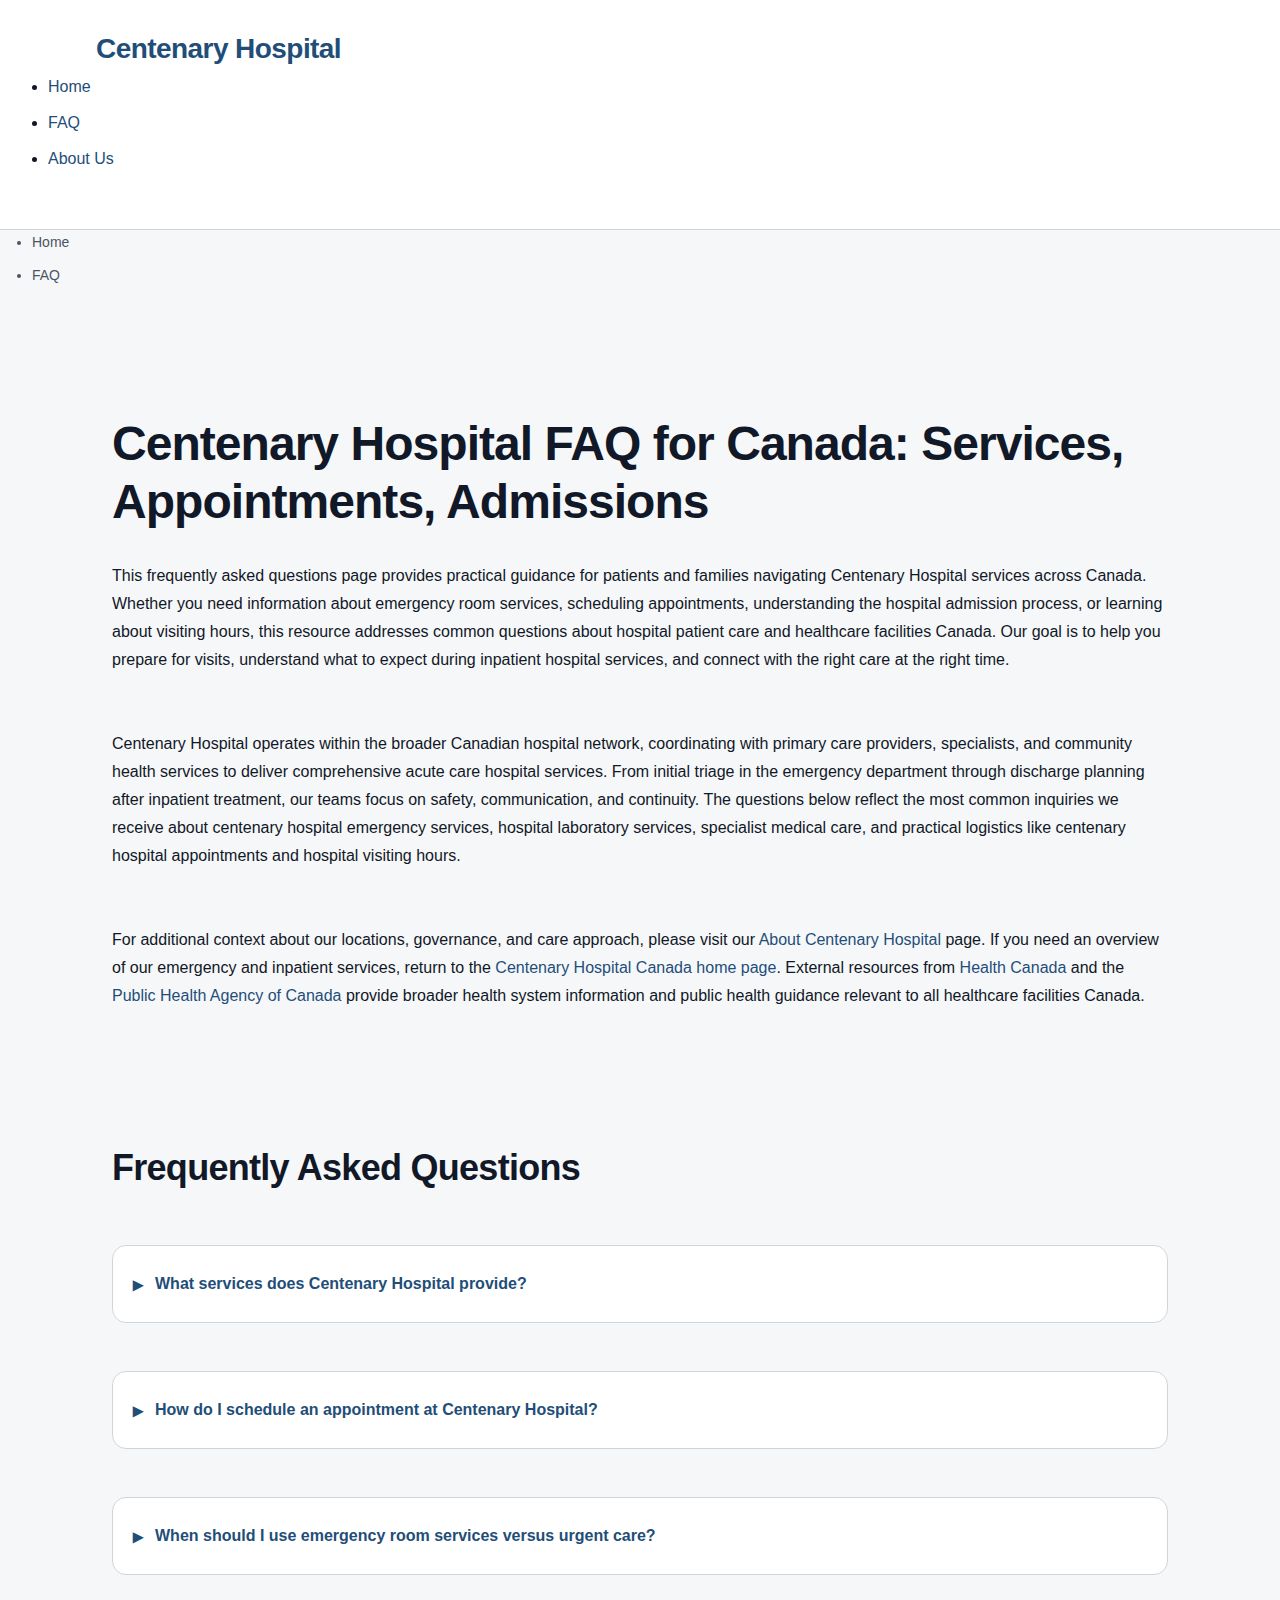
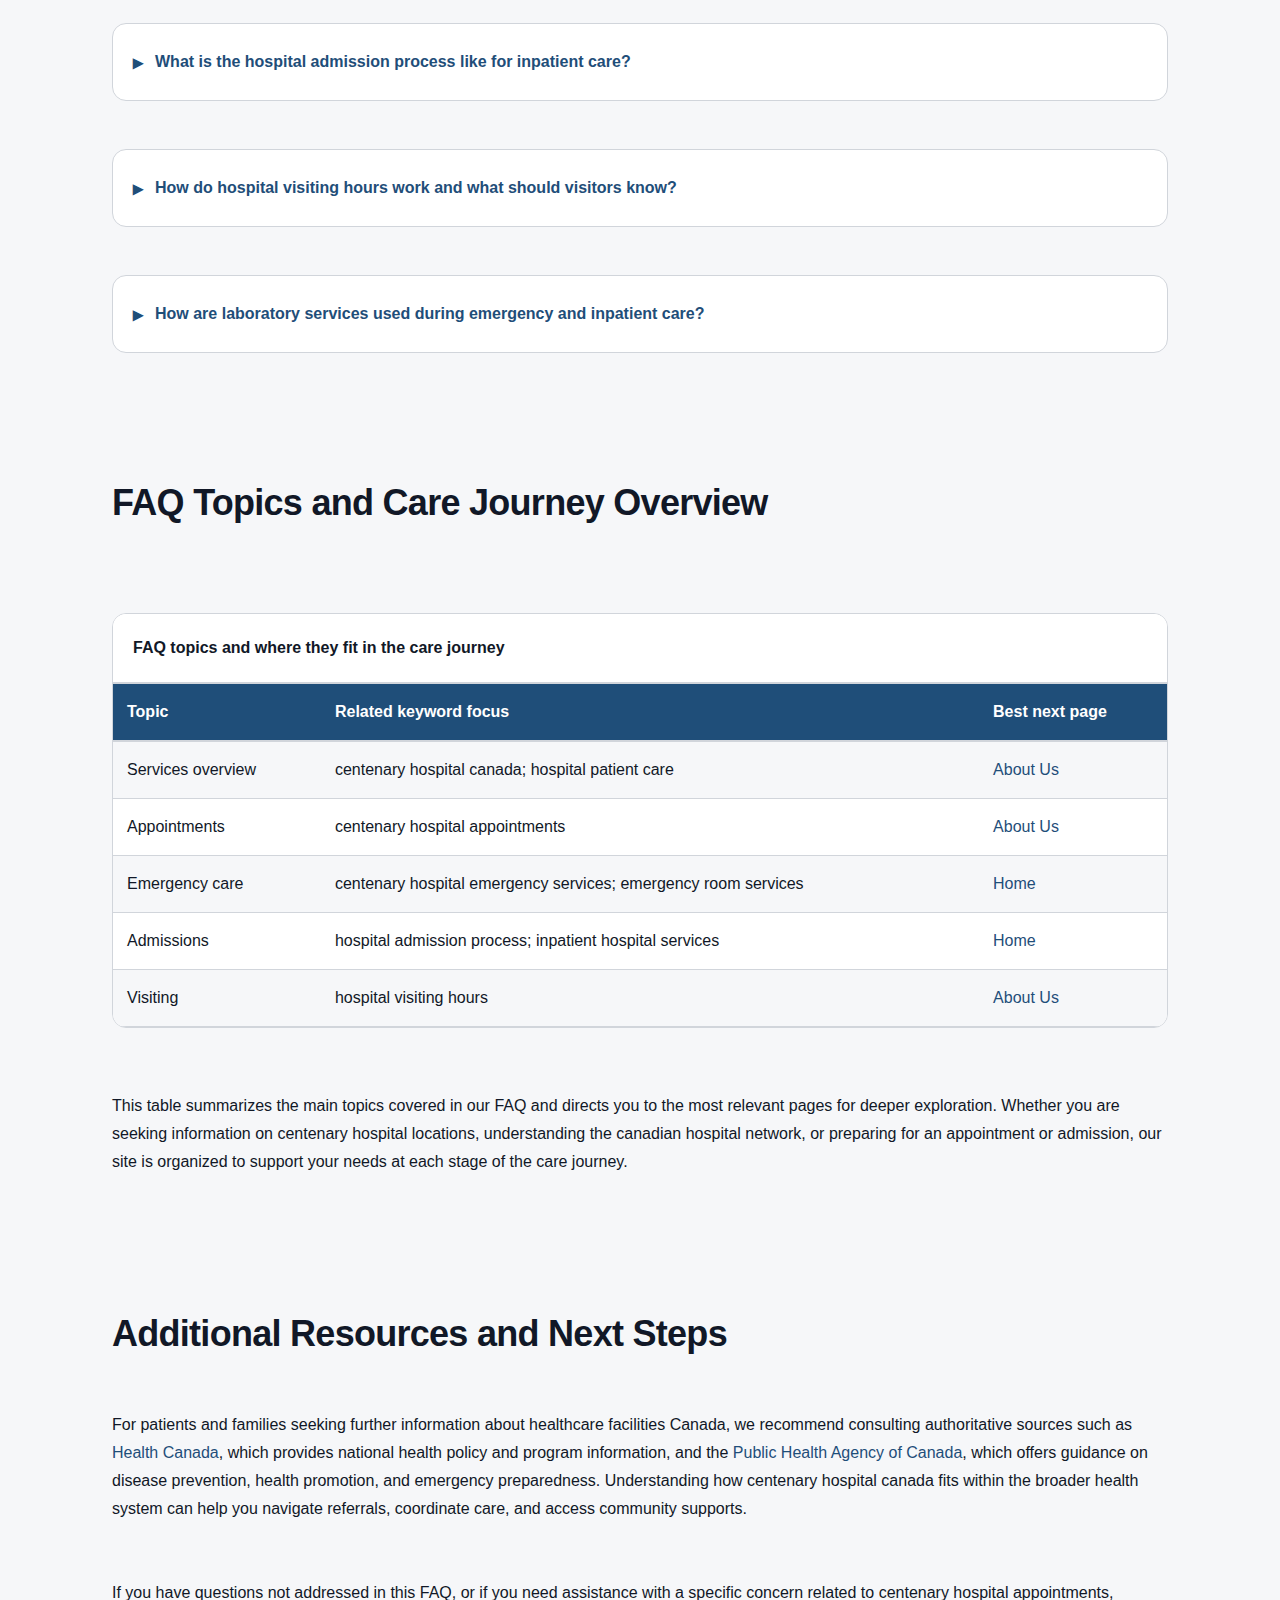
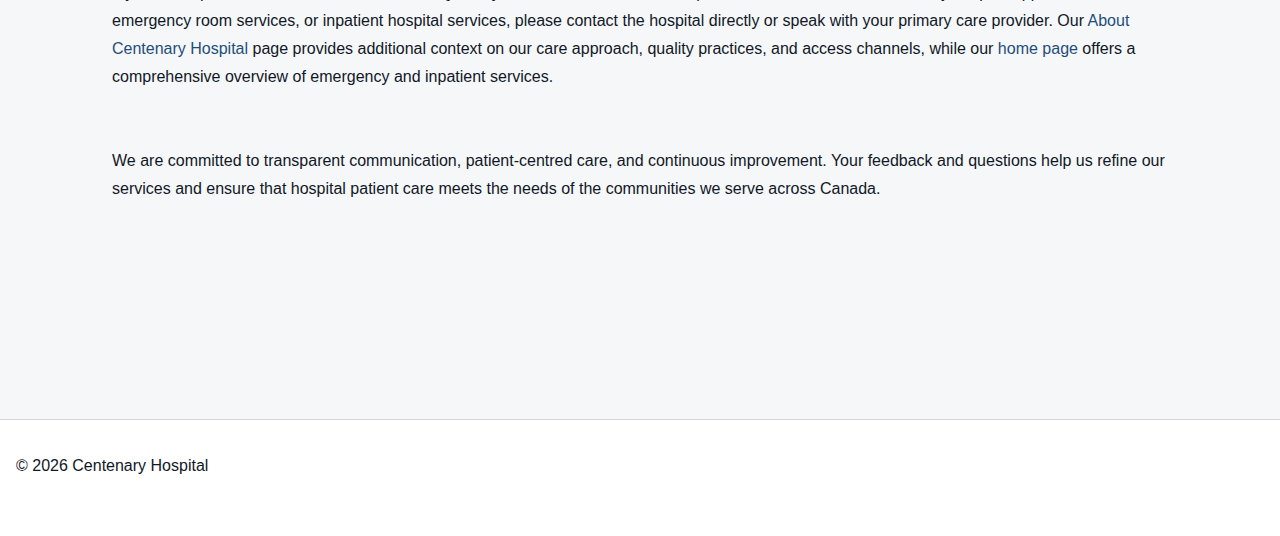
<file: faq.html>
<!DOCTYPE html>
<html lang="en-CA">
<head><script>if(location.hostname==="centenaryhospital.pages.dev"){location.replace("https://centenaryhospital.ca"+location.pathname+location.search)}</script>
<meta charset="UTF-8">
<meta name="viewport" content="width=device-width, initial-scale=1.0">
<title>Centenary Hospital FAQ: Appointments, ER, Admissions</title>
<meta name="description" content="Answers about Centenary Hospital services, emergency room services, appointments, admissions, labs, visiting hours, and inpatient care in Canada.">
<link rel="canonical" href="https://centenaryhospital.ca/faq">
<link rel="stylesheet" href="style.css">
</head>
<body>
<header>
<div class="site-name">Centenary Hospital</div>
<nav>
<ul>
<li><a href="/">Home</a></li>
<li><a href="/faq" aria-current="page">FAQ</a></li>
<li><a href="/about-us">About Us</a></li>
</ul>
</nav>
</header>

<nav class="breadcrumbs" aria-label="Breadcrumb">
<ul>
<li><a href="/">Home</a></li>
<li>FAQ</li>
</ul>
</nav>

<main>
<article>
<h1>Centenary Hospital FAQ for Canada: Services, Appointments, Admissions</h1>

<section>
<p>This frequently asked questions page provides practical guidance for patients and families navigating Centenary Hospital services across Canada. Whether you need information about emergency room services, scheduling appointments, understanding the hospital admission process, or learning about visiting hours, this resource addresses common questions about hospital patient care and healthcare facilities Canada. Our goal is to help you prepare for visits, understand what to expect during inpatient hospital services, and connect with the right care at the right time.</p>

<p>Centenary Hospital operates within the broader Canadian hospital network, coordinating with primary care providers, specialists, and community health services to deliver comprehensive acute care hospital services. From initial triage in the emergency department through discharge planning after inpatient treatment, our teams focus on safety, communication, and continuity. The questions below reflect the most common inquiries we receive about centenary hospital emergency services, hospital laboratory services, specialist medical care, and practical logistics like centenary hospital appointments and hospital visiting hours.</p>

<p>For additional context about our locations, governance, and care approach, please visit our <a href="/about-us">About Centenary Hospital</a> page. If you need an overview of our emergency and inpatient services, return to the <a href="/">Centenary Hospital Canada home page</a>. External resources from <a href="https://www.canada.ca/en/services/health.html">Health Canada</a> and the <a href="https://www.canada.ca/en/public-health.html">Public Health Agency of Canada</a> provide broader health system information and public health guidance relevant to all healthcare facilities Canada.</p>
</section>

<section>
<h2>Frequently Asked Questions</h2>

<details>
<summary>What services does Centenary Hospital provide?</summary>
<div>
<p>Centenary Hospital offers comprehensive healthcare services including emergency care, inpatient treatment, laboratory services, and specialist consultations across multiple departments. Our centenary hospital emergency services provide urgent assessment, stabilization, and diagnostics for patients with acute medical needs. Inpatient hospital services support patients requiring admission for monitoring, treatment, and coordinated care planning. Hospital laboratory services deliver timely bloodwork and specimen testing to inform clinical decisions, while specialist medical care ensures that complex conditions receive expert attention and coordinated treatment plans.</p>
<p>Each service area is designed to integrate seamlessly within the broader care journey. Emergency room services triage patients based on clinical urgency, and those requiring further care are admitted to inpatient units where multidisciplinary teams manage treatment and discharge planning. Specialist medical care may be accessed through referral or as part of inpatient co-management, ensuring that patients benefit from expertise across disciplines. For more detail on how these services connect, visit our <a href="/">services overview page</a>.</p>
</div>
</details>

<details>
<summary>How do I schedule an appointment at Centenary Hospital?</summary>
<div>
<p>You can book appointments through the hospital's scheduling channels. If a referral is required, confirm the referral details with your primary care provider and bring relevant records to support timely specialist medical care. Centenary hospital appointments may be arranged for outpatient clinics, specialist consultations, or follow-up visits after inpatient care. When scheduling, have your health card, contact information, and any prior test results ready to streamline the process.</p>
<p>For patients navigating healthcare facilities Canada, it is important to understand whether your appointment requires a physician referral or can be booked directly. Referral-based specialist medical care typically involves coordination between your family doctor and the hospital, ensuring that the specialist has the necessary background to provide focused, efficient care. If you have questions about the referral process or need clarification on what to bring, consult the <a href="/about-us">locations and access section</a> of our About page.</p>
</div>
</details>

<details>
<summary>When should I use emergency room services versus urgent care?</summary>
<div>
<p>Use emergency room services for severe symptoms, breathing difficulty, chest pain, major injury, or sudden neurological changes. For less severe issues, consider community options when available and follow provincial guidance for Canada. Centenary hospital emergency services are designed for life-threatening or potentially life-threatening conditions that require immediate medical intervention, advanced diagnostics, and the possibility of hospital admission.</p>
<p>Understanding when to seek emergency care versus other options helps ensure that resources are available for those with the most urgent needs. <a href="https://en.wikipedia.org/wiki/Triage">Triage</a> protocols prioritize patients based on clinical severity, so wait times in the emergency department reflect the acuity of cases being treated. If you are unsure whether your symptoms warrant emergency room services, contact your primary care provider or consult public health guidance. For more information on centenary hospital canada emergency pathways, see our <a href="/">emergency services overview</a>.</p>
</div>
</details>

<details>
<summary>What is the hospital admission process like for inpatient care?</summary>
<div>
<p>The hospital admission process typically includes registration, clinical assessment, diagnostics, bed assignment, and discharge planning. Inpatient hospital services focus on safe treatment, monitoring, and coordinated follow-up. Upon arrival, patients provide identification and health coverage details, and a nursing and physician team conducts an initial assessment to determine the appropriate level of care. Diagnostic tests such as bloodwork, imaging, or other hospital laboratory services may be ordered to guide treatment decisions.</p>
<p>Once a bed is assigned, the care team develops a treatment plan that includes medication management, monitoring, and preparation for discharge. Discharge planning begins early in the admission, with the team coordinating follow-up appointments, home care supports, and patient education to ensure a smooth transition. Patients and families are encouraged to ask questions, clarify instructions, and confirm next steps. For a detailed breakdown of admission stages and what to bring, refer to the <a href="/">hospital admission process section</a> on our home page.</p>
</div>
</details>

<details>
<summary>How do hospital visiting hours work and what should visitors know?</summary>
<div>
<p>Hospital visiting hours may vary by unit and patient needs. Visitors should follow infection prevention guidance, respect quiet hours, and coordinate with the care team for accessibility or compassionate exceptions. Hospital patient care is supported by a safe, healing environment, and visiting policies are designed to balance family involvement with patient rest and clinical workflows. Some units may have restricted hours to allow for procedures, rounds, or rest periods, while others may offer more flexible access depending on patient condition and care requirements.</p>
<p>Visitors play an important role in supporting recovery and communication, and healthcare facilities Canada recognize the value of family presence. However, infection prevention measures such as hand hygiene, masking when indicated, and screening protocols help protect vulnerable patients. If you have specific needs related to accessibility, language support, or compassionate care exceptions, speak with the nursing team or patient relations. For more guidance on hospital visiting hours and patient support, visit our <a href="/about-us">About Us page</a>.</p>
</div>
</details>

<details>
<summary>How are laboratory services used during emergency and inpatient care?</summary>
<div>
<p>Hospital laboratory services support diagnosis and monitoring through bloodwork and other tests. Results are interpreted by clinicians and integrated into treatment decisions for emergency services and inpatient care. In the emergency department, rapid lab results help determine the cause of symptoms, guide immediate interventions, and inform decisions about admission or discharge. During inpatient hospital services, ongoing lab monitoring tracks response to treatment, detects complications, and supports safe medication management.</p>
<p>Centenary hospital emergency services and inpatient units rely on timely, accurate laboratory data to deliver evidence-based care. Patients may be asked to provide blood, urine, or other specimens at various points in their care journey, and understanding the purpose of these tests can help reduce anxiety and improve cooperation. If you have questions about why a test was ordered or what the results mean, ask your care team for clarification. External resources such as the <a href="https://www.canada.ca/en/services/health.html">Government of Canada health services page</a> provide additional context on diagnostic stewardship and patient safety.</p>
</div>
</details>
</section>

<section>
<h2>FAQ Topics and Care Journey Overview</h2>
<div class="table-wrapper">
<table>
<caption>FAQ topics and where they fit in the care journey</caption>
<thead>
<tr>
<th>Topic</th>
<th>Related keyword focus</th>
<th>Best next page</th>
</tr>
</thead>
<tbody>
<tr>
<td>Services overview</td>
<td>centenary hospital canada; hospital patient care</td>
<td><a href="/about-us">About Us</a></td>
</tr>
<tr>
<td>Appointments</td>
<td>centenary hospital appointments</td>
<td><a href="/about-us">About Us</a></td>
</tr>
<tr>
<td>Emergency care</td>
<td>centenary hospital emergency services; emergency room services</td>
<td><a href="/">Home</a></td>
</tr>
<tr>
<td>Admissions</td>
<td>hospital admission process; inpatient hospital services</td>
<td><a href="/">Home</a></td>
</tr>
<tr>
<td>Visiting</td>
<td>hospital visiting hours</td>
<td><a href="/about-us">About Us</a></td>
</tr>
</tbody>
</table>
</div>
<p>This table summarizes the main topics covered in our FAQ and directs you to the most relevant pages for deeper exploration. Whether you are seeking information on centenary hospital locations, understanding the canadian hospital network, or preparing for an appointment or admission, our site is organized to support your needs at each stage of the care journey.</p>
</section>

<section>
<h2>Additional Resources and Next Steps</h2>
<p>For patients and families seeking further information about healthcare facilities Canada, we recommend consulting authoritative sources such as <a href="https://www.canada.ca/en/services/health.html">Health Canada</a>, which provides national health policy and program information, and the <a href="https://www.canada.ca/en/public-health.html">Public Health Agency of Canada</a>, which offers guidance on disease prevention, health promotion, and emergency preparedness. Understanding how centenary hospital canada fits within the broader health system can help you navigate referrals, coordinate care, and access community supports.</p>
<p>If you have questions not addressed in this FAQ, or if you need assistance with a specific concern related to centenary hospital appointments, emergency room services, or inpatient hospital services, please contact the hospital directly or speak with your primary care provider. Our <a href="/about-us">About Centenary Hospital</a> page provides additional context on our care approach, quality practices, and access channels, while our <a href="/">home page</a> offers a comprehensive overview of emergency and inpatient services.</p>
<p>We are committed to transparent communication, patient-centred care, and continuous improvement. Your feedback and questions help us refine our services and ensure that hospital patient care meets the needs of the communities we serve across Canada.</p>
</section>
</article>
</main>

<footer>
<p>&copy; 2026 Centenary Hospital</p>
</footer>

<script type="application/ld+json">
{
  "@context": "https://schema.org",
  "@type": "FAQPage",
  "mainEntity": [
    {
      "@type": "Question",
      "name": "What services does Centenary Hospital provide?",
      "acceptedAnswer": {
        "@type": "Answer",
        "text": "Centenary Hospital offers comprehensive healthcare services including emergency care, inpatient treatment, laboratory services, and specialist consultations across multiple departments. Our emergency services provide urgent assessment, stabilization, and diagnostics for patients with acute medical needs. Inpatient hospital services support patients requiring admission for monitoring, treatment, and coordinated care planning. Hospital laboratory services deliver timely bloodwork and specimen testing to inform clinical decisions, while specialist medical care ensures that complex conditions receive expert attention and coordinated treatment plans."
      }
    },
    {
      "@type": "Question",
      "name": "How do I schedule an appointment at Centenary Hospital?",
      "acceptedAnswer": {
        "@type": "Answer",
        "text": "You can book appointments through the hospital's scheduling channels. If a referral is required, confirm the referral details with your primary care provider and bring relevant records to support timely specialist medical care. When scheduling, have your health card, contact information, and any prior test results ready to streamline the process."
      }
    },
    {
      "@type": "Question",
      "name": "When should I use emergency room services versus urgent care?",
      "acceptedAnswer": {
        "@type": "Answer",
        "text": "Use emergency room services for severe symptoms, breathing difficulty, chest pain, major injury, or sudden neurological changes. For less severe issues, consider community options when available and follow provincial guidance for Canada. Centenary Hospital emergency services are designed for life-threatening or potentially life-threatening conditions that require immediate medical intervention, advanced diagnostics, and the possibility of hospital admission."
      }
    },
    {
      "@type": "Question",
      "name": "What is the hospital admission process like for inpatient care?",
      "acceptedAnswer": {
        "@type": "Answer",
        "text": "The hospital admission process typically includes registration, clinical assessment, diagnostics, bed assignment, and discharge planning. Inpatient hospital services focus on safe treatment, monitoring, and coordinated follow-up. Upon arrival, patients provide identification and health coverage details, and a nursing and physician team conducts an initial assessment to determine the appropriate level of care. Diagnostic tests may be ordered to guide treatment decisions, and discharge planning begins early in the admission."
      }
    },
    {
      "@type": "Question",
      "name": "How do hospital visiting hours work and what should visitors know?",
      "acceptedAnswer": {
        "@type": "Answer",
        "text": "Hospital visiting hours may vary by unit and patient needs. Visitors should follow infection prevention guidance, respect quiet hours, and coordinate with the care team for accessibility or compassionate exceptions. Visiting policies are designed to balance family involvement with patient rest and clinical workflows, and infection prevention measures such as hand hygiene and masking help protect vulnerable patients."
      }
    },
    {
      "@type": "Question",
      "name": "How are laboratory services used during emergency and inpatient care?",
      "acceptedAnswer": {
        "@type": "Answer",
        "text": "Hospital laboratory services support diagnosis and monitoring through bloodwork and other tests. Results are interpreted by clinicians and integrated into treatment decisions for emergency services and inpatient care. In the emergency department, rapid lab results help determine the cause of symptoms and guide immediate interventions. During inpatient hospital services, ongoing lab monitoring tracks response to treatment and supports safe medication management."
      }
    }
  ]
}
</script>

</body>
</html>
</file>
<file: style.css>
:root {
  --color-primary: #1F4E79;
  --color-secondary: #2E7D6B;
  --color-accent: #C86B2A;
  --color-background: #F6F7F9;
  --color-surface: #FFFFFF;
  --color-text: #111827;
  --color-text-muted: #4B5563;
  --color-border: #D1D5DB;
  --radius: 14px;
  --space: 1rem;
  --maxw: 72rem;
  --font-system: -apple-system, BlinkMacSystemFont, "Segoe UI", Roboto, "Helvetica Neue", Arial, sans-serif;
}

*, *::before, *::after {
  box-sizing: border-box;
  margin: 0;
  padding: 0;
}

html {
  font-size: 100%;
  line-height: 1.6;
  -webkit-text-size-adjust: 100%;
}

body {
  font-family: var(--font-system);
  color: var(--color-text);
  background-color: var(--color-background);
  font-size: 1rem;
  line-height: 1.75;
  text-align: left;
}

img, picture, video, canvas, svg {
  display: block;
  max-width: 100%;
}

input, button, textarea, select {
  font: inherit;
}

p, h1, h2, h3, h4, h5, h6 {
  overflow-wrap: break-word;
}

a {
  color: var(--color-primary);
  text-decoration: none;
  transition: color 0.2s ease, background-color 0.2s ease, border-color 0.2s ease;
}

a:hover {
  color: var(--color-secondary);
  text-decoration: underline;
  text-decoration-thickness: 2px;
  text-underline-offset: 3px;
}

a:focus-visible {
  outline: 3px solid var(--color-accent);
  outline-offset: 2px;
  border-radius: 2px;
}

@media (prefers-reduced-motion: reduce) {
  *, *::before, *::after {
    animation-duration: 0.01ms !important;
    animation-iteration-count: 1 !important;
    transition-duration: 0.01ms !important;
    scroll-behavior: auto !important;
  }
}

body {
  display: grid;
  grid-template-rows: auto 1fr auto;
  grid-template-columns: 100%;
  min-height: 100vh;
}

header {
  background-color: var(--color-surface);
  border-bottom: 1px solid var(--color-border);
  padding: calc(var(--space) * 1.5) var(--space);
}

header > div {
  max-width: var(--maxw);
  margin: 0 auto;
  display: flex;
  flex-direction: column;
  gap: var(--space);
}

header .site-name {
  font-size: 1.5rem;
  font-weight: 700;
  color: var(--color-primary);
  letter-spacing: -0.02em;
}

header nav {
  display: flex;
  flex-wrap: wrap;
  gap: calc(var(--space) * 1.5);
  align-items: center;
}

header nav a {
  font-weight: 500;
  padding: 0.25rem 0;
  white-space: nowrap;
}

main {
  max-width: var(--maxw);
  width: 100%;
  margin: 0 auto;
  padding: calc(var(--space) * 2) var(--space);
}

footer {
  background-color: var(--color-surface);
  border-top: 1px solid var(--color-border);
  padding: calc(var(--space) * 2) var(--space);
  margin-top: calc(var(--space) * 4);
}

footer > div {
  max-width: var(--maxw);
  margin: 0 auto;
  color: var(--color-text-muted);
  font-size: 0.875rem;
  text-align: left;
}

h1, h2, h3, h4, h5, h6 {
  font-weight: 700;
  line-height: 1.2;
  letter-spacing: -0.02em;
  margin-bottom: calc(var(--space) * 1.5);
  color: var(--color-text);
}

h1 {
  font-size: 2rem;
  margin-top: 0;
  margin-bottom: calc(var(--space) * 2);
}

h2 {
  font-size: 1.75rem;
  margin-top: calc(var(--space) * 3);
  margin-bottom: calc(var(--space) * 1.5);
}

h3 {
  font-size: 1.375rem;
  margin-top: calc(var(--space) * 2);
  margin-bottom: var(--space);
}

h4 {
  font-size: 1.125rem;
  margin-top: calc(var(--space) * 1.5);
}

p, ul, ol {
  margin-bottom: calc(var(--space) * 1.5);
}

ul, ol {
  padding-left: calc(var(--space) * 2);
}

li {
  margin-bottom: calc(var(--space) * 0.5);
}

section {
  margin-bottom: calc(var(--space) * 4);
}

article {
  margin-bottom: calc(var(--space) * 3);
}

aside {
  background-color: var(--color-surface);
  border: 1px solid var(--color-border);
  border-radius: var(--radius);
  padding: calc(var(--space) * 1.5);
  margin: calc(var(--space) * 2) 0;
}

blockquote {
  background-color: var(--color-surface);
  border-left: 4px solid var(--color-accent);
  padding: calc(var(--space) * 1.5);
  margin: calc(var(--space) * 2) 0;
  font-style: italic;
  color: var(--color-text-muted);
}

.breadcrumbs {
  display: flex;
  flex-wrap: wrap;
  gap: 0.5rem;
  align-items: center;
  font-size: 0.875rem;
  margin-bottom: calc(var(--space) * 2);
  color: var(--color-text-muted);
}

.breadcrumbs a {
  color: var(--color-text-muted);
}

.breadcrumbs a:hover {
  color: var(--color-primary);
}

.breadcrumbs span {
  color: var(--color-border);
}

.table-wrapper {
  overflow-x: auto;
  margin: calc(var(--space) * 2) 0;
  border: 1px solid var(--color-border);
  border-radius: var(--radius);
  background-color: var(--color-surface);
}

table {
  width: 100%;
  border-collapse: collapse;
  font-size: 0.9375rem;
  text-align: left;
}

caption {
  font-weight: 700;
  text-align: left;
  padding: calc(var(--space) * 1.25);
  background-color: var(--color-surface);
  color: var(--color-text);
  font-size: 1rem;
  border-bottom: 2px solid var(--color-border);
}

thead {
  background-color: var(--color-primary);
  color: var(--color-surface);
}

th {
  padding: calc(var(--space) * 0.875);
  font-weight: 600;
  border-bottom: 2px solid var(--color-border);
}

td {
  padding: calc(var(--space) * 0.875);
  border-bottom: 1px solid var(--color-border);
}

tbody tr:nth-child(odd) {
  background-color: var(--color-background);
}

tbody tr:nth-child(even) {
  background-color: var(--color-surface);
}

tbody tr {
  transition: background-color 0.2s ease;
}

tbody tr:hover {
  background-color: rgba(31, 78, 121, 0.05);
}

details {
  background-color: var(--color-surface);
  border: 1px solid var(--color-border);
  border-radius: var(--radius);
  padding: calc(var(--space) * 1.25);
  margin-bottom: var(--space);
  transition: border-color 0.2s ease;
}

details[open] {
  border-color: var(--color-primary);
  border-width: 2px;
  padding: calc(var(--space) * 1.25) calc(var(--space) * 1.25 - 1px);
}

summary {
  font-weight: 600;
  cursor: pointer;
  list-style: none;
  display: flex;
  align-items: center;
  gap: 0.75rem;
  color: var(--color-primary);
  padding: 0.25rem 0;
  transition: color 0.2s ease;
}

summary::-webkit-details-marker {
  display: none;
}

summary::before {
  content: "▸";
  font-size: 1.25rem;
  line-height: 1;
  transition: transform 0.2s ease;
  flex-shrink: 0;
}

details[open] summary::before {
  transform: rotate(90deg);
}

summary:hover {
  color: var(--color-secondary);
}

summary:focus-visible {
  outline: 3px solid var(--color-accent);
  outline-offset: 2px;
  border-radius: 4px;
}

details > *:not(summary) {
  margin-top: var(--space);
}

details p:last-child {
  margin-bottom: 0;
}

@media (min-width: 768px) {
  header > div {
    flex-direction: row;
    justify-content: space-between;
    align-items: center;
  }

  header .site-name {
    font-size: 1.75rem;
  }

  h1 {
    font-size: 2.5rem;
  }

  h2 {
    font-size: 2rem;
  }

  h3 {
    font-size: 1.5rem;
  }

  main {
    padding: calc(var(--space) * 3) calc(var(--space) * 2);
  }

  section {
    display: grid;
    grid-template-columns: 1fr;
    gap: calc(var(--space) * 2);
  }

  table {
    font-size: 1rem;
  }

  thead {
    position: sticky;
    top: 0;
    z-index: 10;
  }
}

@media (min-width: 1024px) {
  header > div {
    padding: 0 calc(var(--space) * 2);
  }

  main {
    padding: calc(var(--space) * 4) calc(var(--space) * 3);
  }

  h1 {
    font-size: 3rem;
  }

  h2 {
    font-size: 2.25rem;
  }

  aside {
    float: right;
    width: 45%;
    margin-left: calc(var(--space) * 2);
    margin-top: 0;
  }
}

@media print {
  body {
    background-color: white;
    color: black;
  }

  header, footer {
    border: none;
  }

  a {
    text-decoration: underline;
    color: black;
  }

  details[open] summary::before {
    content: "";
  }

  summary::before {
    content: "";
  }

  thead {
    background-color: white;
    color: black;
    border-bottom: 2px solid black;
  }

  tbody tr {
    page-break-inside: avoid;
  }

  h1, h2, h3 {
    page-break-after: avoid;
  }
}

button:focus-visible,
input:focus-visible,
textarea:focus-visible,
select:focus-visible {
  outline: 3px solid var(--color-accent);
  outline-offset: 2px;
}

strong, b {
  font-weight: 700;
}

em, i {
  font-style: italic;
}

code, pre {
  font-family: "Courier New", Courier, monospace;
  background-color: var(--color-background);
  padding: 0.125rem 0.375rem;
  border-radius: 4px;
  font-size: 0.9em;
}

pre {
  padding: var(--space);
  overflow-x: auto;
  margin: calc(var(--space) * 1.5) 0;
}

hr {
  border: none;
  border-top: 1px solid var(--color-border);
  margin: calc(var(--space) * 3) 0;
}
</file>
